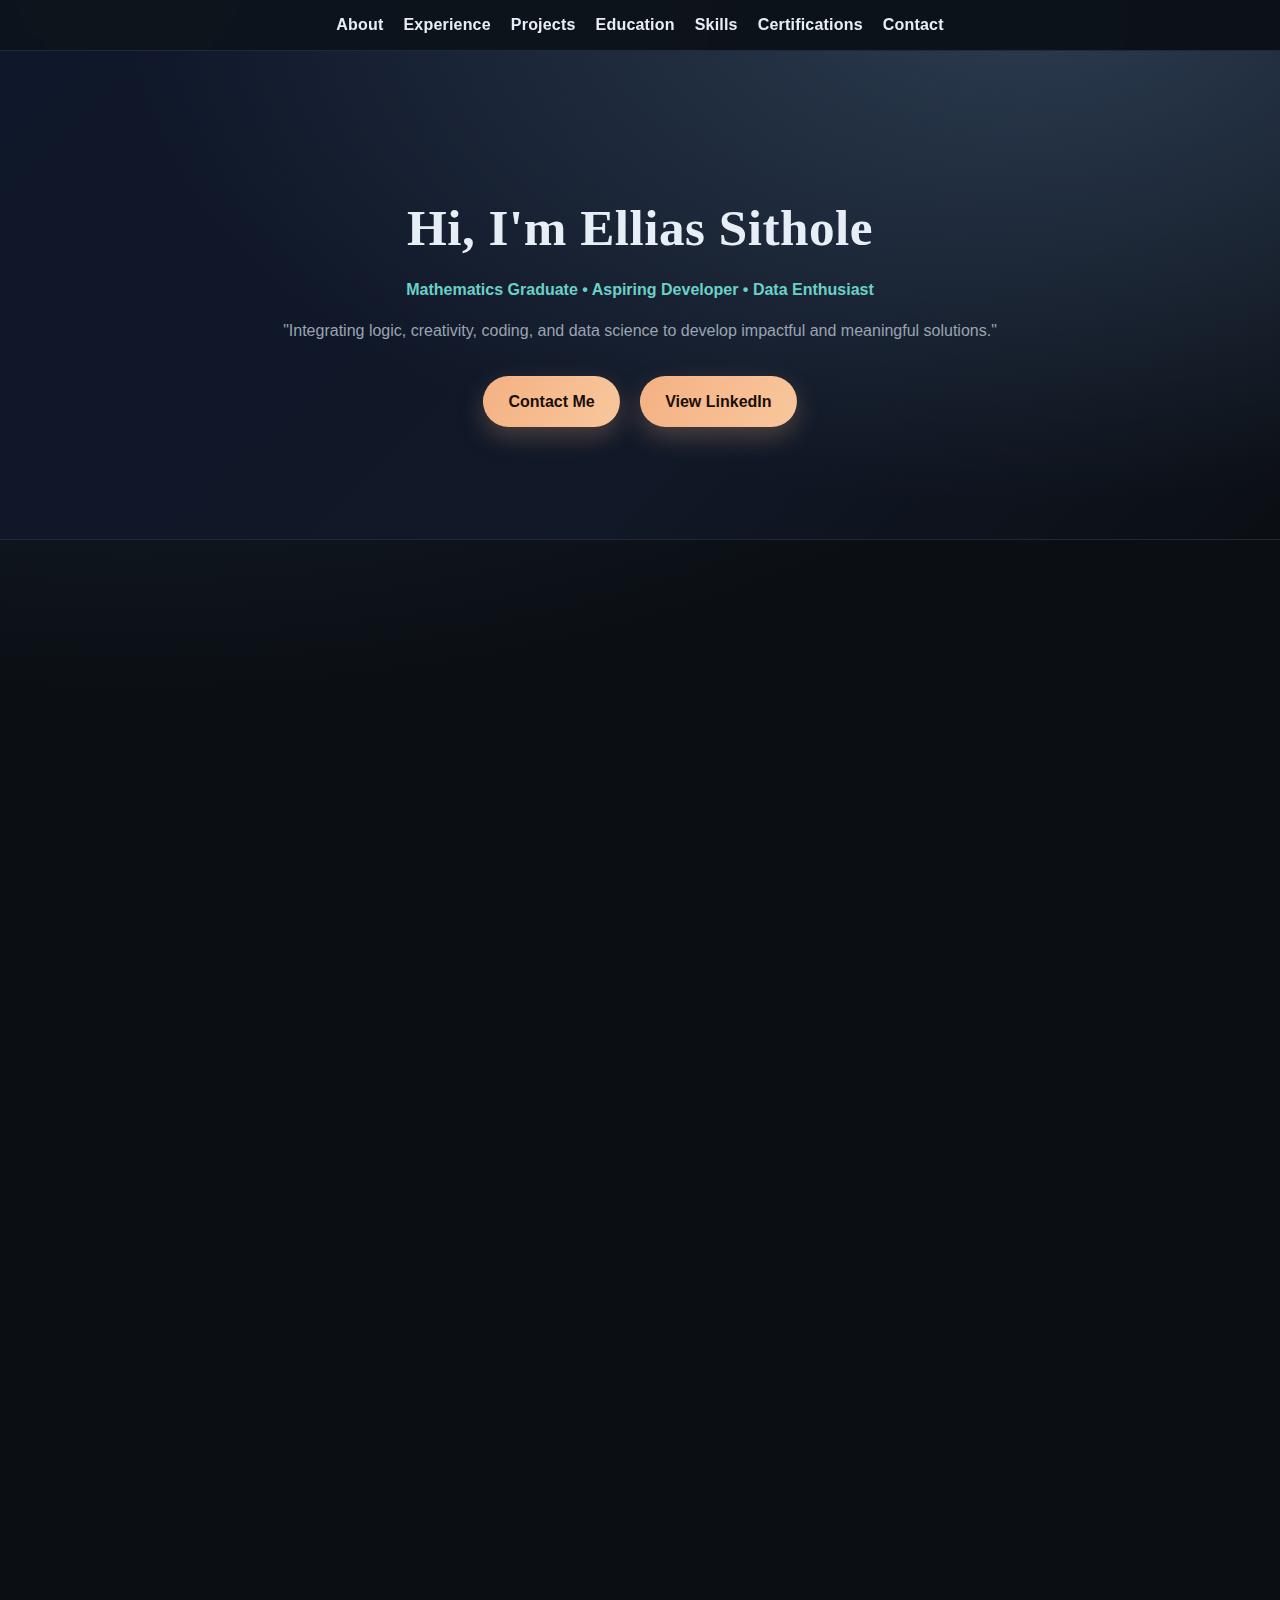
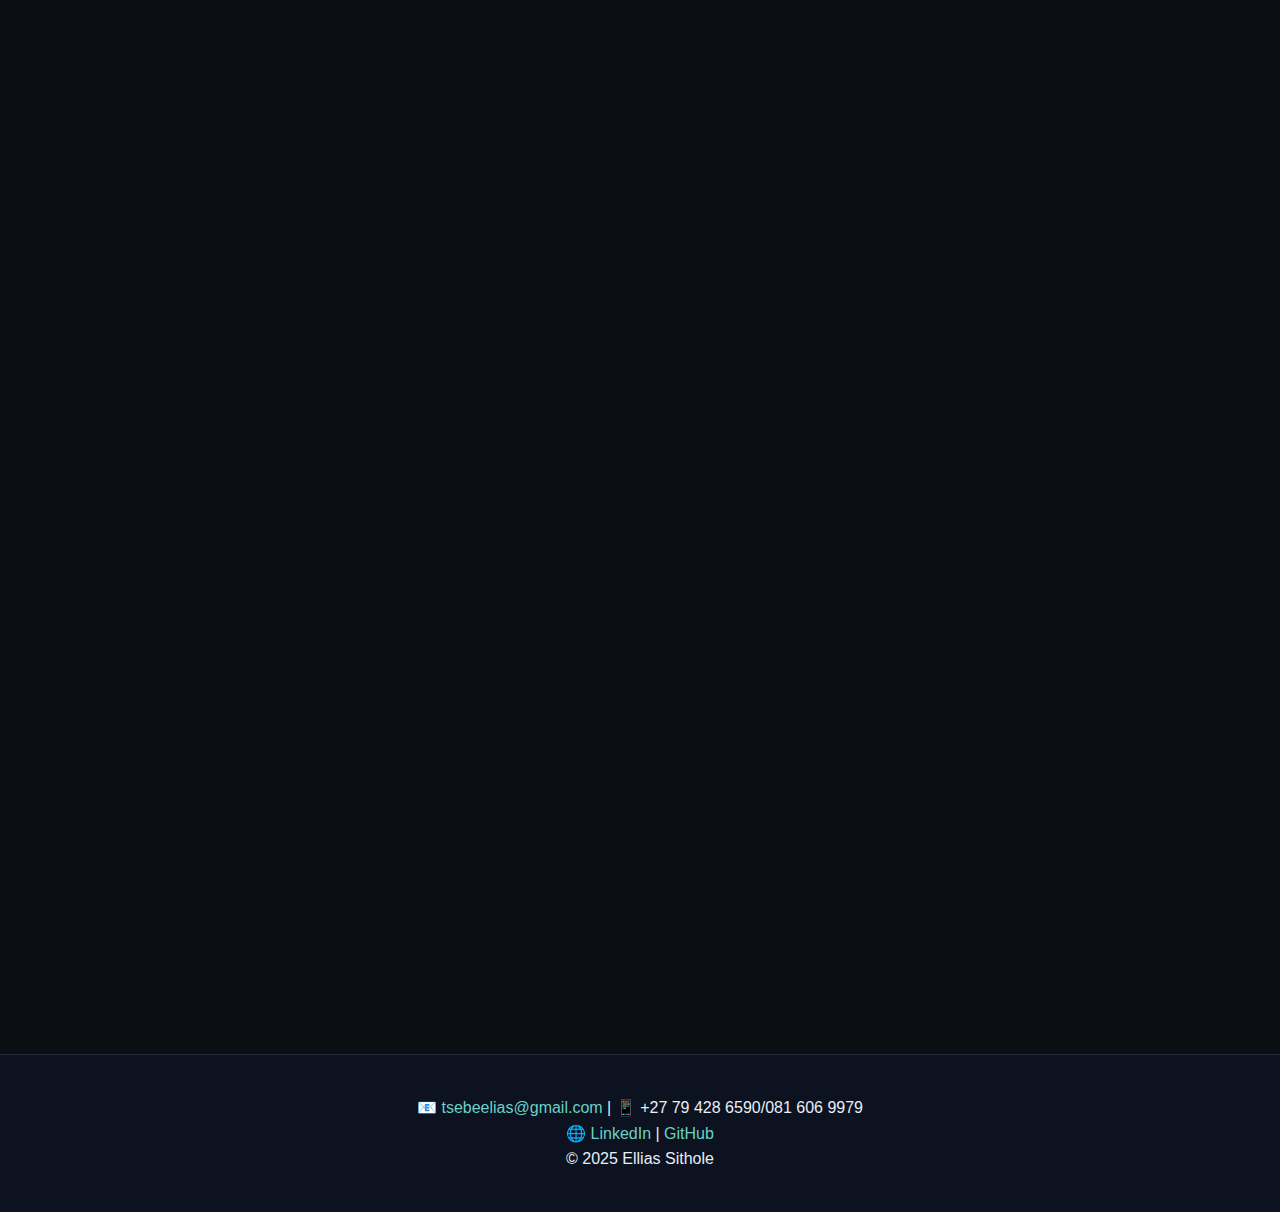
<file: index.html>
<!DOCTYPE html>
<html lang="en">
<head>
  <meta charset="UTF-8" />
  <meta name="viewport" content="width=device-width, initial-scale=1" />
  <title>Ellias Sithole | Portfolio</title>
  <link rel="stylesheet" href="style.css" />
  <link
    rel="stylesheet"
    href="https://cdnjs.cloudflare.com/ajax/libs/font-awesome/6.4.0/css/all.min.css"
  />
</head>
<body>

  <!-- Navigation Bar -->
  <nav class="navbar">
    <div class="container nav-container">
      <div class="menu-toggle" id="menu-toggle" aria-label="Toggle Menu" role="button" tabindex="0">
        <i class="fas fa-bars"></i>
      </div>
      <ul class="nav-links" id="nav-links">
        <li><a href="#about">About</a></li>
        <li><a href="#experience">Experience</a></li>
        <li><a href="#projects">Projects</a></li>
        <li><a href="#education">Education</a></li>
        <li><a href="#skills">Skills</a></li>
        <li><a href="#certifications">Certifications</a></li>
        <li><a href="#contact">Contact</a></li>
      </ul>
    </div>
  </nav>

<!-- Hero Section -->
<header class="hero">
  <div class="container">
    <h1>Hi, I'm Ellias Sithole</h1>
    <p class="subtitle">Mathematics Graduate • Aspiring Developer • Data Enthusiast</p>
    <p class="quote">"Integrating logic, creativity, coding, and data science to develop impactful and meaningful solutions."</p>
    <div class="buttons">
      <a href="mailto:tsebeelias@gmail.com" class="btn">Contact Me</a>
      <a href="https://linkedin.com/in/elias-elijah-sithole-4850b0139/" class="btn" target="_blank" rel="noopener noreferrer">View LinkedIn</a>
    </div>
  </div>
</header>

  <!-- About Section -->
  <section class="container" id="about">
    <h2><i class="fas fa-user-graduate"></i> About Me</h2>
    <p>
      I am a problem-solver by nature, with a strong background in mathematics and a growing career in software
      development and data science. I hold an MSc in Pure Mathematics from the University of the Witwatersrand
      and have gained industry experience through internships, professional roles at PepsiCo, and hands-on
      personal and collaborative projects. I am currently expanding my skills in Python programming and machine
      learning, focusing on real-world data analysis, predictive modeling, and automation. My goal is to merge
      mathematical thinking and technology to create impactful, data-driven solutions.
    </p>
  </section>

  <!-- Experience Section -->
  <section class="container" id="experience">
    <h2><i class="fas fa-briefcase"></i> Experience</h2>
    <div class="timeline-item">
      <h3>Intern Junior Developer – NVisionIT</h3>
      <span>Nov 2024 – Jan 2025</span>
      <p>Assisted in the development of commercial web applications by collaborating closely with development teams on a variety of projects. Applied user-centered interaction design principles to enhance usability and engagement while gaining hands-on experience with modern web frameworks and technologies. Contributed to writing, testing, and refining code to ensure robust and efficient application functionality.</p>
    </div>
    <div class="timeline-item">
      <h3>Network Transformation (Network Modeler) – PepsiCo</h3>
      <span>Jan 2023 – Dec 2023</span>
      <p>I collaborated closely with various functions to communicate data requirements essential for building network models, engaging regularly with Regional and Front Line Managers within the warehouse environment. I was responsible for tracking and collecting accurate data to ensure timely delivery of these models, rigorously validating input data for accuracy. Additionally, I worked with stakeholders to integrate appropriate assumptions, ensuring the models reflected practical and relevant business insights.</p>
    </div>
    <div class="timeline-item">
      <h3>Finance & Revenue Management Graduate – PepsiCo</h3>
      <span>Aug 2021 – Jan 2023</span>
      <p> Completed a comprehensive 2-month induction covering Research and Development, Supply Chain, Commercial Operations, and Finance. 
    Undertook a 3-month site placement at Simba’s snacks manufacturing facility in Isando, supporting operational efficiency and quality assurance. 
    Rotated through multiple Finance departments over 8 months, developing skills in financial analysis, budgeting, and reporting. 
    Led key projects including a Sustainability initiative for the West and Central Africa region and the creation of a Brand Ladder Pricing Index to optimize pricing strategies. 
    In the final phase, managed a specialized Net Revenue Management project.</p>
    </div>
  </section>

  <!-- Aim & Mission Section -->
  <section class="container aim-mission" id="aim-mission">
    <h2><i class="fas fa-bullseye"></i> Aim & Mission</h2>
    <p>
      My mission is to solve real-world problems using logic and creativity through technology. Working on projects has sharpened my ability to write clean, functional code and reinforced the importance of user-centered design and maintainability.
    </p>
    <p>
      Technologies like JavaScript, HTML, CSS, SQL, Git, and GitHub have taught me collaboration, problem-solving, and the value of lifelong learning. Each project I complete improves not only my technical skills but also my ability to think critically and deliver results.
    </p>
  </section>

  <!-- Projects Section -->
  <section class="container" id="projects">
    <h2><i class="fas fa-folder-open"></i> Projects</h2>
    <div class="project-grid">
      <div class="project-card">
        <h4>Weather App</h4>
        <p>This Weather App is a dynamic, JavaScript-powered project featured on my portfolio, built to display real-time weather information based on user input. By integrating with a public weather API, it fetches and presents current temperature, conditions, humidity, and wind speed in a clean, responsive interface.</p>
        <a href="https://github.com/BabaKaElijah/weather_app" target="_blank" rel="noopener noreferrer">View Project</a>
      </div>
      <div class="project-card">
        <h4>Power BI Sales Performance Dashboard</h4>
        <p>This project presents a comprehensive Power BI dashboard analyzing sales performance, customer satisfaction, and inventory distribution across various outlet and product dimensions. The goal is to uncover key insights and identify opportunities for optimization and strategic decision-making using dynamic visuals and KPIs.</p>
        <a href="https://github.com/BabaKaElijah/store_analysis_powerbi_dashboard" target="_blank" rel="noopener noreferrer">View Project</a>
      </div>
      <div class="project-card">
        <h4>Password Generator</h4>
        <p>This Random Password Generator App is a JavaScript-based project featured on my portfolio, designed to showcase my skills in creating secure and interactive web applications. The tool allows users to generate strong, customizable passwords by selecting criteria such as length, uppercase/lowercase letters, numbers, and special characters. It features real-time feedback, responsive design, and clean UI.</p>
        <a href="https://github.com/BabaKaElijah/random_password_generator_app" target="_blank" rel="noopener noreferrer">View Project</a>
      </div>
      <div class="project-card">
        <h4>Age Calculator</h4>
        <p>This JavaScript Age Calculator is a featured project on my portfolio website, showcasing my ability to build interactive, user-friendly web tools using core JavaScript. It allows users to input their date of birth and instantly see their exact age in years, months, and days through precise date calculations and responsive UI updates. </p>
        <a href="https://github.com/BabaKaElijah/age_calculator_app" target="_blank" rel="noopener noreferrer">View Project</a>
      </div>
      <div class="project-card">
        <h4>Motor Collisions Analysis</h4>
        <p>
This Motor Vehicle Collisions SQL Analysis project is a data-driven investigation featured on my portfolio, highlighting my ability to extract insights from large, real-world datasets using SQL. By exploring patterns in collision data—such as peak accident hours, contributing factors, borough-wise impact, and vehicle types involved—I applied advanced SQL concepts like CTEs, window functions, subqueries, and aggregate analysis.</p>
        <a href="https://github.com/BabaKaElijah/Motor_collisions_analysis_2025" target="_blank" rel="noopener noreferrer">View Project</a>
      </div>
      <div class="project-card">
        <h4>Retail Sales Analysis</h4>
        <p>This project showcases the use of SQL to analyze retail sales data for insights on customer behavior, product performance, and sales trends. It involves table creation, data cleaning, exploration, and answering real-world business questions using SQL.</p>
        <a href="https://github.com/BabaKaElijah/retail_sales_analysis_project" target="_blank" rel="noopener noreferrer">View Project</a>
      </div>
    </div>
    <div class="more-projects">
      <p>🔗 See more on <a href="https://github.com/BabaKaElijah?tab=repositories" target="_blank" rel="noopener noreferrer">GitHub</a>.</p>
    </div>
  </section>

  <!-- Education Section -->
<section class="container" id="education">
  <h2><i class="fas fa-book"></i> Education</h2>
  <p><strong>MSc in Pure Mathematics</strong>, University of the Witwatersrand (2020–2021)</p>
  <ul>
    <li>
      Dissertation: "A Derived Graph: Triangle Graph of a Graph" — 
      Download my Paper: <a href="assets/Msc Final Dissertataion E Sithole 1239279 (1).pdf" download>PDF</a>
    </li>
  </ul>
  <p><strong>BSc Hons in Pure Mathematics</strong>, University of the Witwatersrand (2019)</p>
  <ul>
    <li>Research Topic: Generating Functions in Number Theory</li>
  </ul>
  <p><strong>BSc in Computational & Applied Mathematics</strong>, University of the Witwatersrand (2015–2018)</p>
  <ul>
    <li>Majors: Pure Mathematics, Applied Mathematics, Physics, Chemistry</li>
  </ul>
</section>


  <!-- Skills Section -->
  <section class="container" id="skills">
    <h2><i class="fas fa-tools"></i> Skills</h2>
    <div class="skills-grid">
      <div class="skill-category">
        <h3>Languages</h3>
        <div class="skill-list">
          <span>JavaScript</span><span>SQL (T-SQL)</span><span>HTML</span><span>CSS</span><span>Python (beginner)</span><span>scikit-learn (introductory)</span>
        </div>
      </div>
      <div class="skill-category">
        <h3>Tools & Frameworks</h3>
        <div class="skill-list">
          <span>Power BI</span><span>Power Apps</span><span>SSMS</span><span>Git</span><span>GitHub</span><span>VS Code</span><span>Machine Learning</span><span>Model evaluation, classification & regression</span>
        </div>
      </div>
      <div class="skill-category">
        <h3>Other</h3>
        <div class="skill-list">
          <span>Microsoft Office</span><span>LaTeX</span><span>SpatialXL</span>
        </div>
      </div>
      <div class="skill-category">
        <h3>Soft Skills</h3>
        <div class="skill-list">
          <span>Data Analysis</span><span>Creativity & Innovation</span><span>Quantitative Research</span>
          <span>Adaptability</span><span>Customer Engagement</span><span>Problem Solving</span>
          <span>Collaboration</span><span>Work Ethic</span>
        </div>
      </div>
    </div>
  </section>

  <!-- Certifications Section -->
  <section class="container" id="certifications">
    <h2><i class="fas fa-certificate"></i> Certifications</h2>
    <ul class="cert-list">
      <li>Project Management Fundamentals – PMI (2021)</li>
      <li>Microsoft Certified: Power Platform Functional Consultant Associate (2024)</li>
      <li>Microsoft Certified: Power Platform Developer Associate (2024)</li>
      <li>Microsoft Certified: Dynamics 365 Sales Functional Consultant Associate (2024)</li>
    </ul>
  </section>

  <!-- Footer Section -->
  <footer id="contact">
    <p>📧 <a href="mailto:tsebeelias@gmail.com">tsebeelias@gmail.com</a> | 📱 +27 79 428 6590/081 606 9979</p>
    <p>🌐 <a href="https://linkedin.com/in/elias-elijah-sithole-4850b0139/" target="_blank" rel="noopener noreferrer">LinkedIn</a> | <a href="https://github.com/BabaKaElijah" target="_blank" rel="noopener noreferrer">GitHub</a></p>
    <p>&copy; 2025 Ellias Sithole</p>
  </footer>

  <!-- Mobile Menu Toggle Script -->
  <script>
    const toggleBtn = document.getElementById('menu-toggle');
    const navLinks = document.getElementById('nav-links');

    toggleBtn.addEventListener('click', () => {
      navLinks.classList.toggle('show');
    });
  </script>
</body>
</html>
</file>
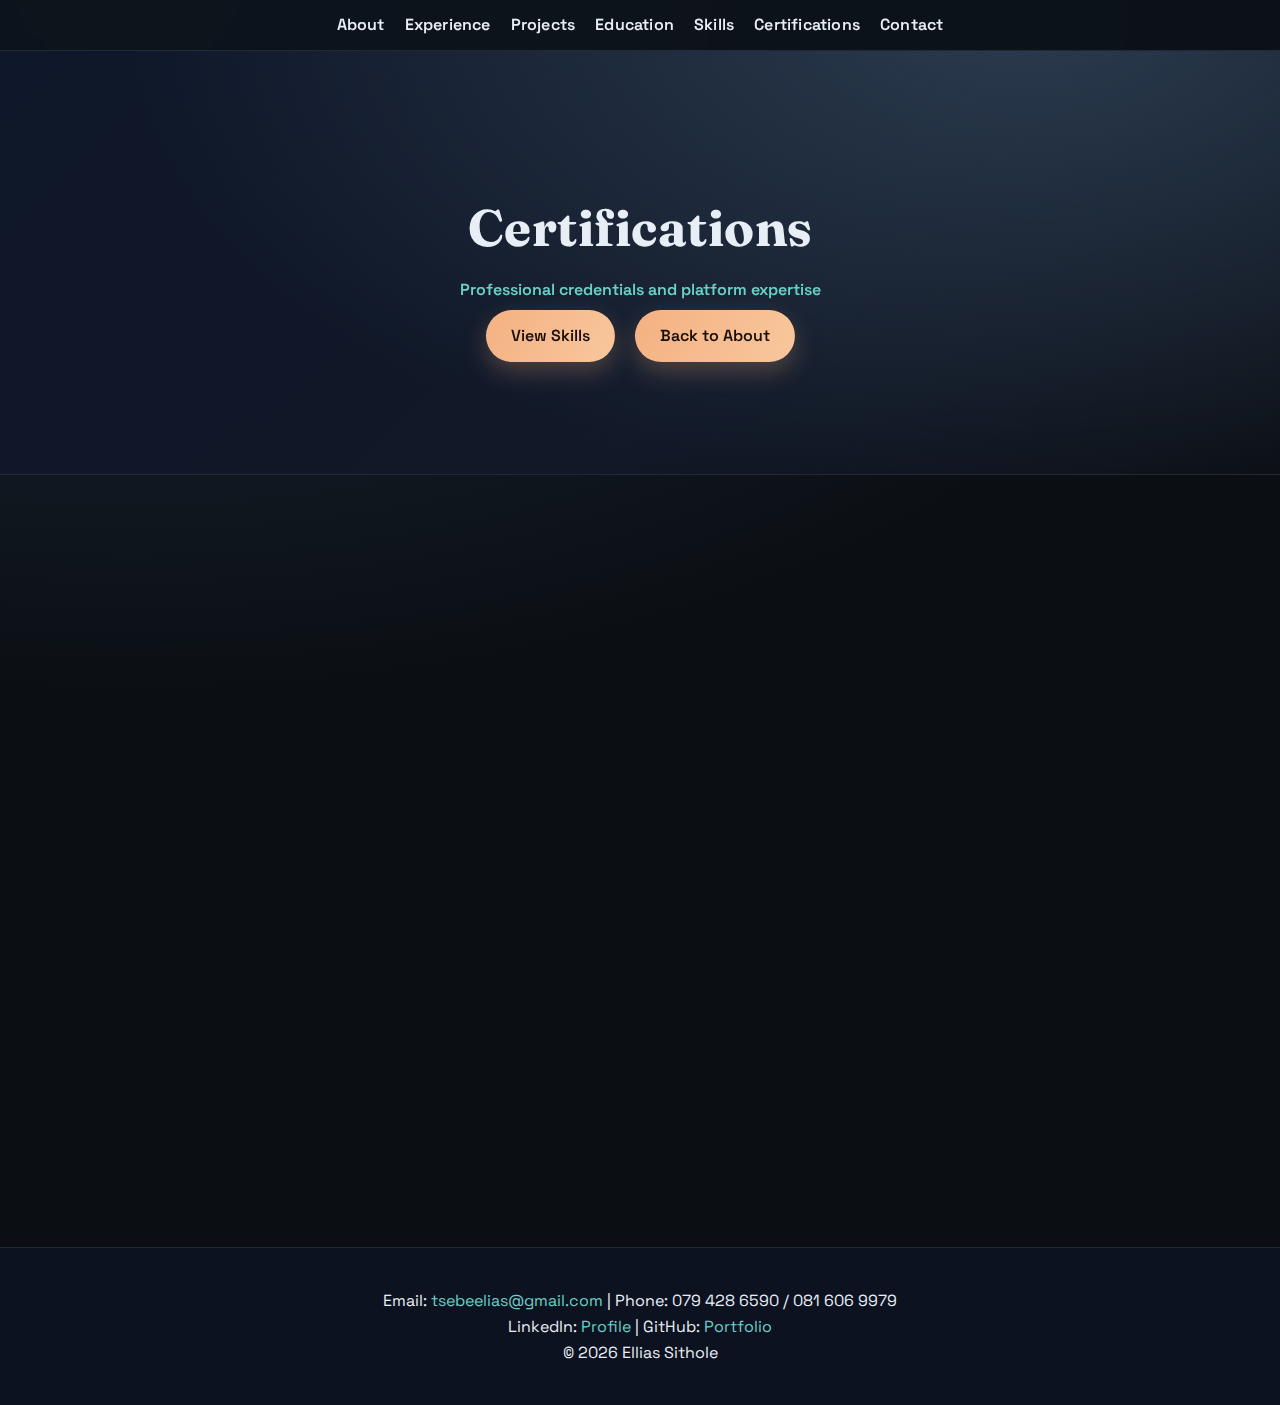
<file: certifications.html>
﻿<!DOCTYPE html>
<html lang="en">
<head>
  <meta charset="UTF-8" />
  <meta name="viewport" content="width=device-width, initial-scale=1" />
  <title>Ellias Sithole | Certifications</title>
  <link rel="stylesheet" href="style.css" />
  <link rel="stylesheet" href="animations.css" />
  <link
    rel="stylesheet"
    href="https://cdnjs.cloudflare.com/ajax/libs/font-awesome/6.4.0/css/all.min.css"
  />
  <link rel="preconnect" href="https://fonts.googleapis.com" />
  <link rel="preconnect" href="https://fonts.gstatic.com" crossorigin />
  <link
    href="https://fonts.googleapis.com/css2?family=Fraunces:wght@500;700&family=Space+Grotesk:wght@400;600&display=swap"
    rel="stylesheet"
  />
</head>
<body>
  <div class="ambient" aria-hidden="true">
    <span class="blob b1"></span>
    <span class="blob b2"></span>
    <span class="blob b3"></span>
    <span class="grid"></span>
  </div>

  <nav class="navbar">
    <div class="container nav-container">
      <div class="menu-toggle" id="menu-toggle" aria-label="Toggle Menu" role="button" tabindex="0">
        <i class="fas fa-bars"></i>
      </div>
      <ul class="nav-links" id="nav-links">
        <li><a href="index.html">About</a></li>
        <li><a href="experience.html">Experience</a></li>
        <li><a href="projects.html">Projects</a></li>
        <li><a href="education.html">Education</a></li>
        <li><a href="skills.html">Skills</a></li>
        <li><a href="certifications.html">Certifications</a></li>
        <li><a href="contact.html">Contact</a></li>
      </ul>
    </div>
  </nav>

  <header class="hero">
    <div class="container">
      <h1 class="hero-reveal-1">Certifications</h1>
      <p class="subtitle hero-reveal-2">Professional credentials and platform expertise</p>
      <div class="buttons hero-reveal-3">
        <a href="skills.html" class="btn">View Skills</a>
        <a href="index.html" class="btn">Back to About</a>
      </div>
    </div>
  </header>

  <section class="container" id="certifications">
    <h2 class="reveal"><i class="fas fa-certificate"></i> Credentials</h2>
    <ul class="cert-list" data-stagger-group="certifications">
      <li class="reveal-item card-reveal">Project Management Fundamentals &ndash; PMI (2021)</li>
      <li class="reveal-item card-reveal">Microsoft Certified: Power Platform Functional Consultant Associate (2024)</li>
      <li class="reveal-item card-reveal">Microsoft Certified: Power Platform Developer Associate (2024)</li>
      <li class="reveal-item card-reveal">Microsoft Certified: Dynamics 365 Sales Functional Consultant Associate (2024)</li>
    </ul>
  </section>

  <section class="container cta" id="cta" data-stagger-group="cta">
    <div class="cta-card reveal-item card-reveal">
      <div>
        <h2>Verified expertise</h2>
        <p>Certified across Microsoft Power Platform and project delivery.</p>
      </div>
    </div>
  </section>

  <footer>
    <p>Email: <a href="mailto:tsebeelias@gmail.com">tsebeelias@gmail.com</a> | Phone: 079 428 6590 / 081 606 9979</p>
    <p>LinkedIn: <a href="https://linkedin.com/in/elias-elijah-sithole-4850b0139/" target="_blank" rel="noopener noreferrer">Profile</a> | GitHub: <a href="https://github.com/BabaKaElijah" target="_blank" rel="noopener noreferrer">Portfolio</a></p>
    <p>&copy; 2026 Ellias Sithole</p>
  </footer>

  <script>
    const toggleBtn = document.getElementById('menu-toggle');
    const navLinks = document.getElementById('nav-links');

    toggleBtn.addEventListener('click', () => {
      navLinks.classList.toggle('show');
    });

  </script>
  <script src="animations.js"></script>
</body>
</html>
</file>
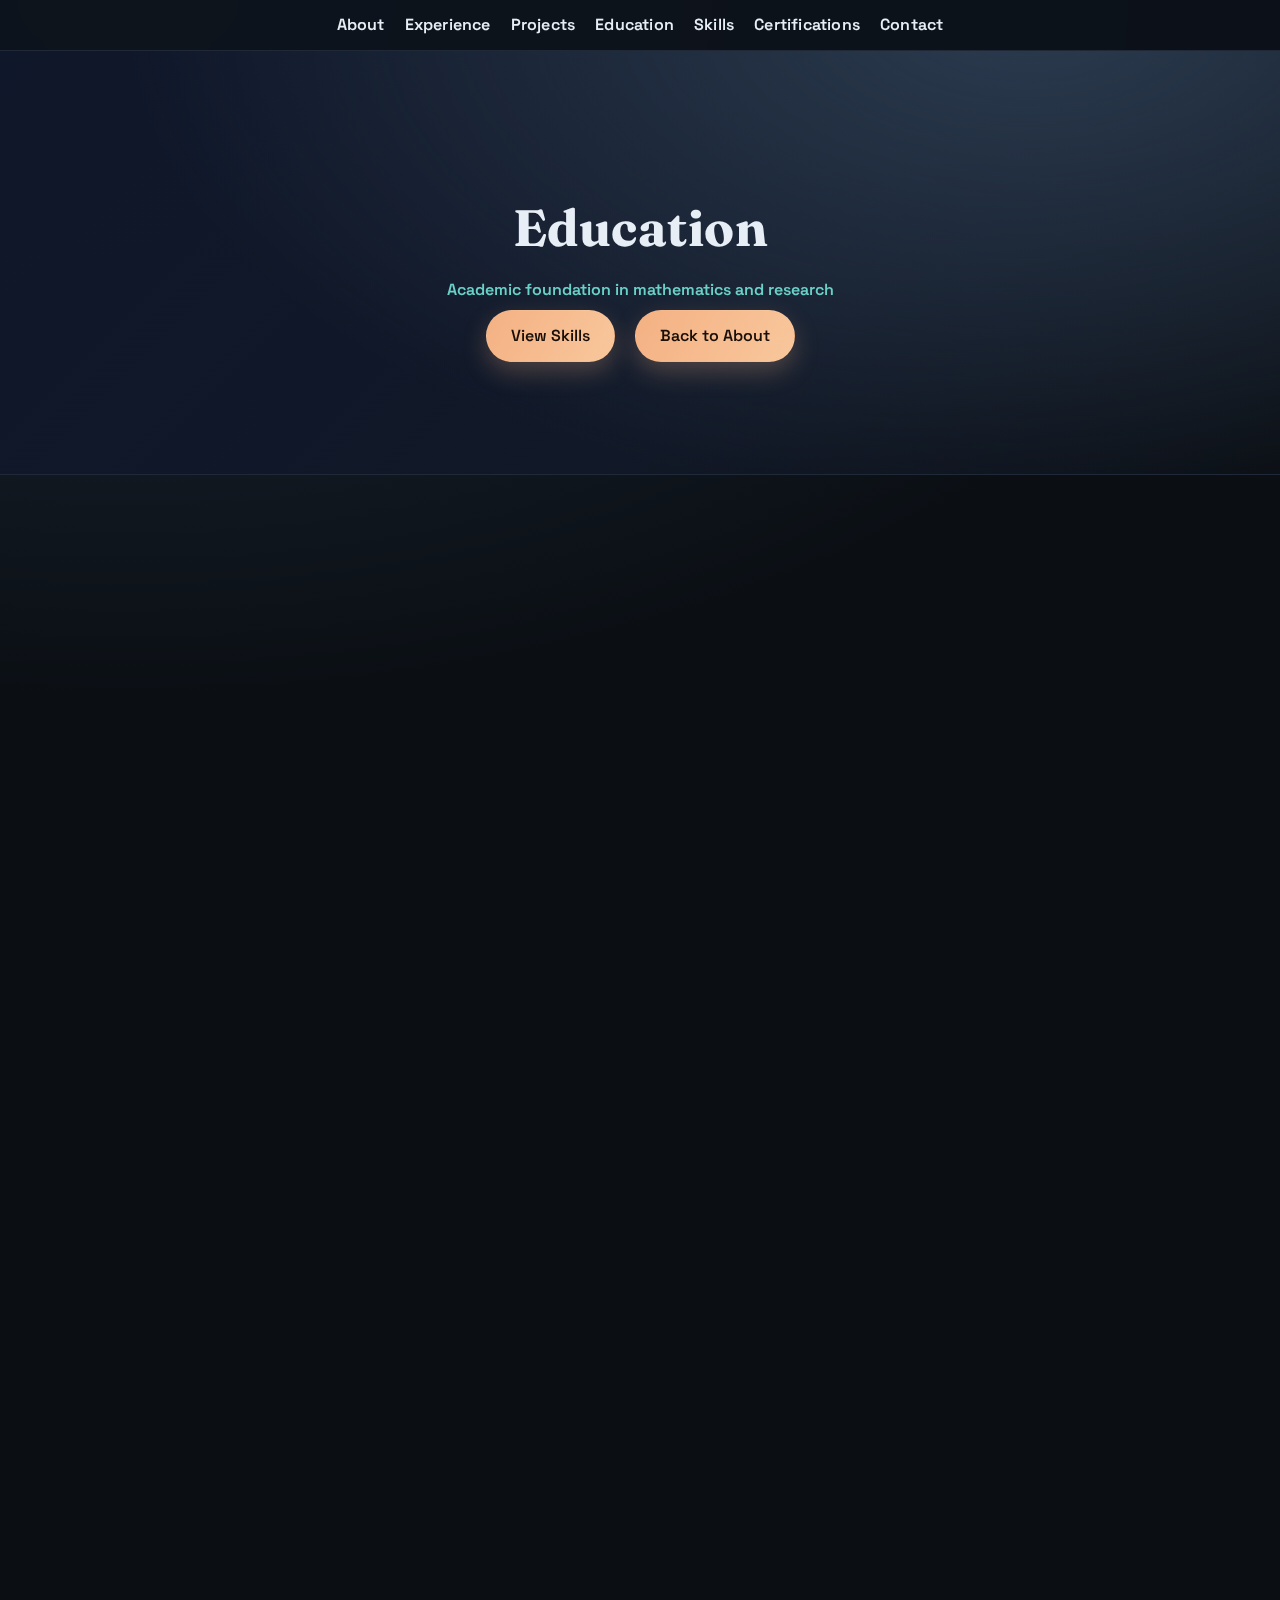
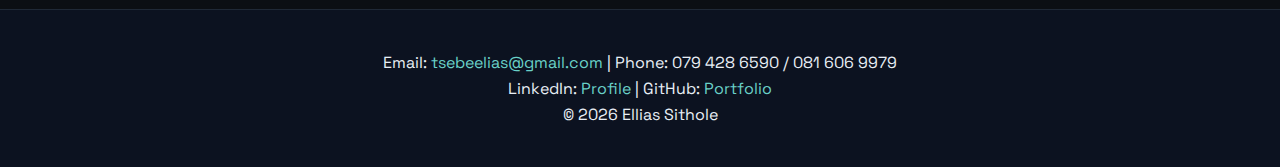
<file: education.html>
﻿<!DOCTYPE html>
<html lang="en">
<head>
  <meta charset="UTF-8" />
  <meta name="viewport" content="width=device-width, initial-scale=1" />
  <title>Ellias Sithole | Education</title>
  <link rel="stylesheet" href="style.css" />
  <link rel="stylesheet" href="animations.css" />
  <link
    rel="stylesheet"
    href="https://cdnjs.cloudflare.com/ajax/libs/font-awesome/6.4.0/css/all.min.css"
  />
  <link rel="preconnect" href="https://fonts.googleapis.com" />
  <link rel="preconnect" href="https://fonts.gstatic.com" crossorigin />
  <link
    href="https://fonts.googleapis.com/css2?family=Fraunces:wght@500;700&family=Space+Grotesk:wght@400;600&display=swap"
    rel="stylesheet"
  />
</head>
<body class="education-page">
  <div class="ambient" aria-hidden="true">
    <span class="blob b1"></span>
    <span class="blob b2"></span>
    <span class="blob b3"></span>
    <span class="grid"></span>
  </div>

  <nav class="navbar">
    <div class="container nav-container">
      <div class="menu-toggle" id="menu-toggle" aria-label="Toggle Menu" role="button" tabindex="0">
        <i class="fas fa-bars"></i>
      </div>
      <ul class="nav-links" id="nav-links">
        <li><a href="index.html">About</a></li>
        <li><a href="experience.html">Experience</a></li>
        <li><a href="projects.html">Projects</a></li>
        <li><a href="education.html">Education</a></li>
        <li><a href="skills.html">Skills</a></li>
        <li><a href="certifications.html">Certifications</a></li>
        <li><a href="contact.html">Contact</a></li>
      </ul>
    </div>
  </nav>

  <header class="hero">
    <div class="container">
      <h1 class="hero-reveal-1">Education</h1>
      <p class="subtitle hero-reveal-2">Academic foundation in mathematics and research</p>
      <div class="buttons hero-reveal-3">
        <a href="skills.html" class="btn">View Skills</a>
        <a href="index.html" class="btn">Back to About</a>
      </div>
    </div>
  </header>

  <section class="container" id="education">
    <div class="section-header">
      <h2 class="reveal"><i class="fas fa-book"></i> Academic Background</h2>
      <p class="section-intro reveal">An academic track centered on rigorous mathematics, research, and analytical thinking.</p>
    </div>

    <div class="edu-layout" data-stagger-group="education">
      <div class="edu-row reveal-item card-reveal">
        <article class="edu-node edu-masters">
          <div class="edu-dot"></div>
          <div class="edu-node-body">
            <p class="edu-level">Master's</p>
            <h3><i class="fa-solid fa-crown"></i> MSc in Pure Mathematics</h3>
            <p class="edu-meta">University of the Witwatersrand &bull; 2020-2021</p>
          </div>
        </article>
        <div class="edu-panels">
          <article class="edu-panel edu-panel-masters">
            <h4><i class="fa-solid fa-file-lines"></i> Dissertation</h4>
            <p>"A Derived Graph: Triangle Graph of a Graph"</p>
            <a class="edu-link" href="assets/Msc Final Dissertataion E Sithole 1239279 (1).pdf" download>Download PDF</a>
            <div class="edu-abstract">
              <h5>Abstract Summary</h5>
              <p>Introduces the triangle graph of a graph, builds the required graph-theory background, and establishes core properties with examples across graph classes. Concludes with results on vertex-joins and how triangle graphs behave under this operation.</p>
            </div>
          </article>
        </div>
      </div>

      <div class="edu-row reveal-item card-reveal">
        <article class="edu-node edu-honours">
          <div class="edu-dot"></div>
          <div class="edu-node-body">
            <p class="edu-level">Honours</p>
            <h3><i class="fa-solid fa-medal"></i> BSc Hons in Pure Mathematics</h3>
            <p class="edu-meta">University of the Witwatersrand &bull; 2019</p>
          </div>
        </article>
        <div class="edu-panels">
          <article class="edu-panel edu-panel-honours">
            <h4><i class="fa-solid fa-flask"></i> Honours Research Focus</h4>
            <p>Generating Functions in Number Theory</p>
          </article>
          <article class="edu-panel edu-panel-honours">
            <h4><i class="fa-solid fa-layer-group"></i> Honours Modules</h4>
            <div class="module-grid">
              <span>Algebra</span>
              <span>Combinatorics</span>
              <span>Complex Analysis</span>
              <span>Functional Analysis</span>
              <span>Number Theory</span>
              <span>Measure Theory</span>
              <span>Research Project: Mathematics</span>
              <span>Topology</span>
            </div>
          </article>
        </div>
      </div>

      <div class="edu-row reveal-item card-reveal">
        <article class="edu-node edu-undergrad">
          <div class="edu-dot"></div>
          <div class="edu-node-body">
            <p class="edu-level">Undergrad</p>
            <h3><i class="fa-solid fa-graduation-cap"></i> BSc in Computational &amp; Applied Mathematics</h3>
            <p class="edu-meta">University of the Witwatersrand &bull; 2015-2018</p>
          </div>
        </article>
        <div class="edu-panels">
          <article class="edu-panel edu-panel-undergrad">
            <h4><i class="fa-solid fa-compass"></i> Undergraduate Majors</h4>
            <p>Pure Mathematics, Applied Mathematics, Physics, Chemistry</p>
          </article>
          <article class="edu-panel edu-panel-undergrad">
            <h4><i class="fa-solid fa-list-check"></i> Final-Year Undergraduate Modules</h4>
            <div class="module-grid">
              <span>Computational and Applied Mathematics</span>
              <span>Number Theory</span>
              <span>Leontief Systems</span>
              <span>Group Theory</span>
              <span>Real Analysis</span>
              <span>Coding and Cryptography</span>
              <span>Complex Analysis</span>
            </div>
          </article>
        </div>
      </div>
    </div>
  </section>

  <section class="container cta" id="cta" data-stagger-group="cta">
    <div class="cta-card reveal-item card-reveal">
      <div>
        <h2>Want the full paper?</h2>
        <p>My MSc dissertation is available for download above.</p>
      </div>
    </div>
  </section>

  <footer>
    <p>Email: <a href="mailto:tsebeelias@gmail.com">tsebeelias@gmail.com</a> | Phone: 079 428 6590 / 081 606 9979</p>
    <p>LinkedIn: <a href="https://linkedin.com/in/elias-elijah-sithole-4850b0139/" target="_blank" rel="noopener noreferrer">Profile</a> | GitHub: <a href="https://github.com/BabaKaElijah" target="_blank" rel="noopener noreferrer">Portfolio</a></p>
    <p>&copy; 2026 Ellias Sithole</p>
  </footer>

  <script>
    const toggleBtn = document.getElementById('menu-toggle');
    const navLinks = document.getElementById('nav-links');

    toggleBtn.addEventListener('click', () => {
      navLinks.classList.toggle('show');
    });

  </script>
  <script src="animations.js"></script>
</body>
</html>
</file>
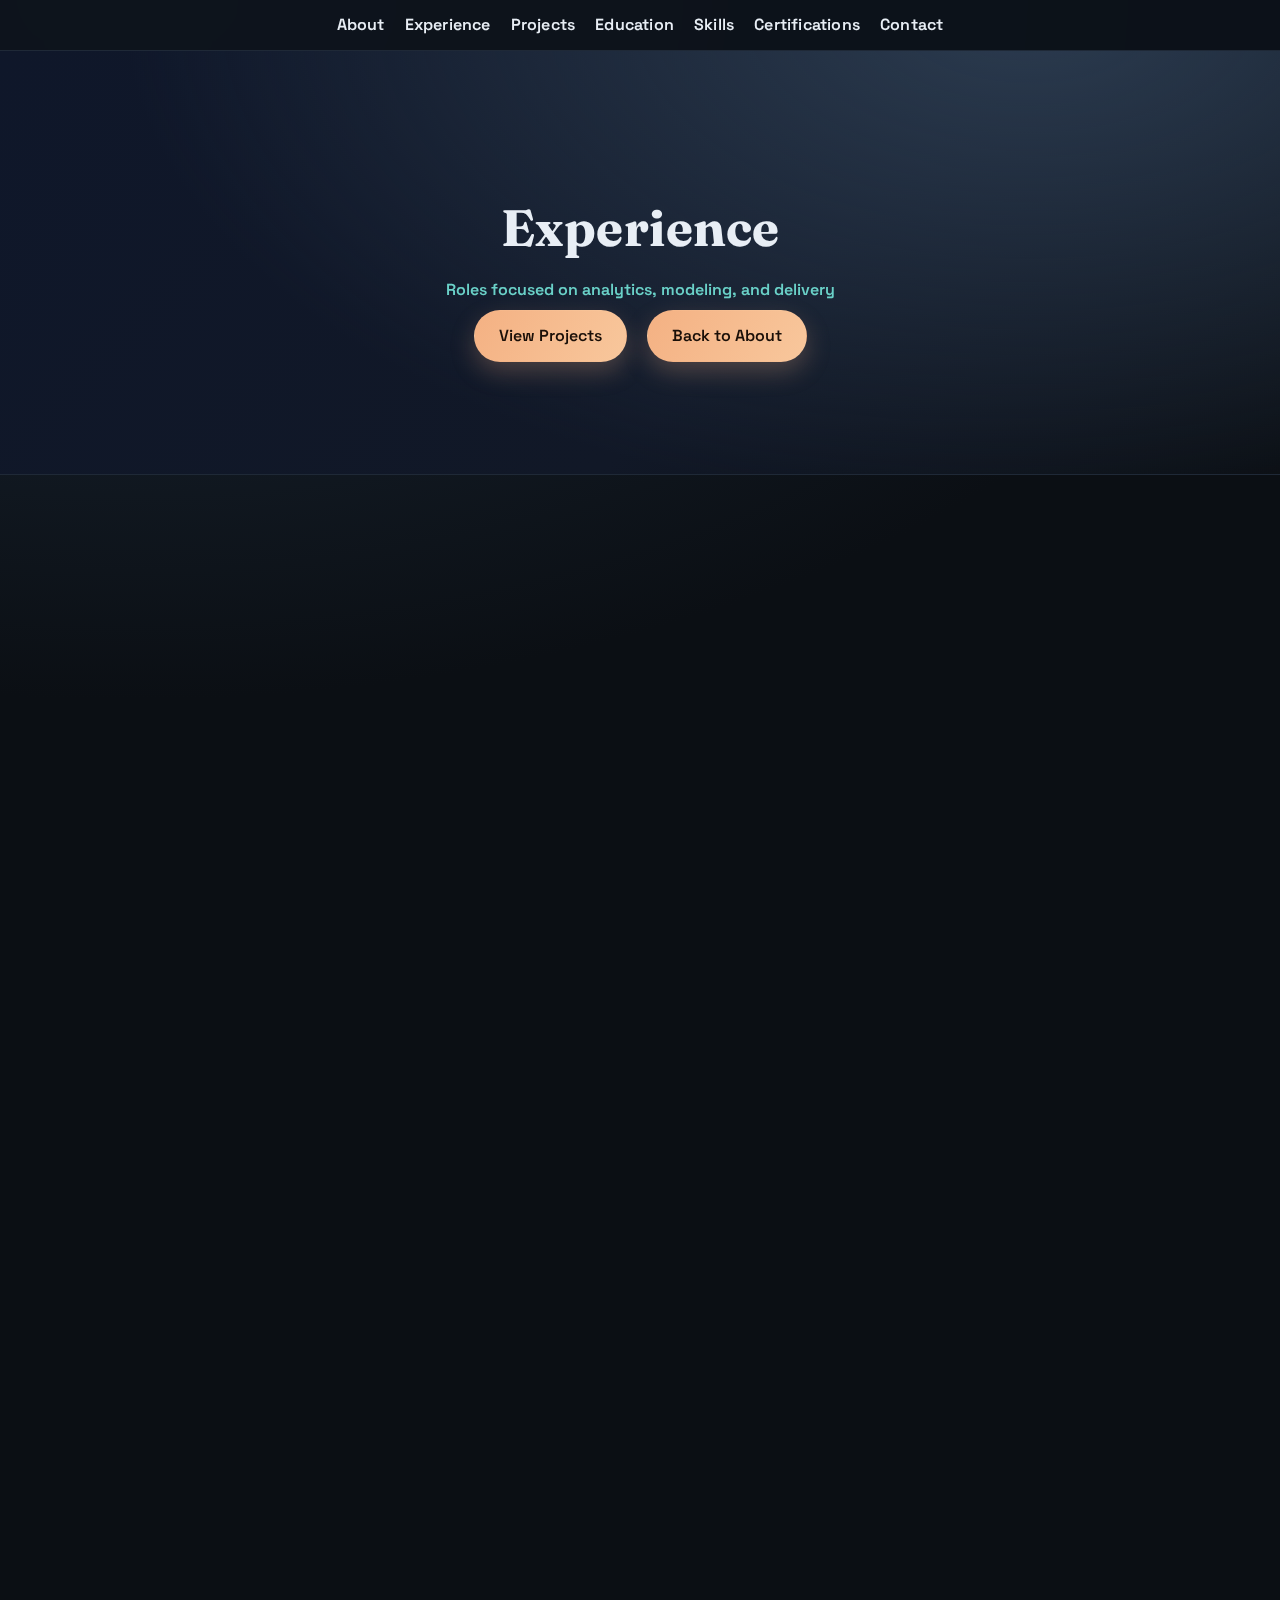
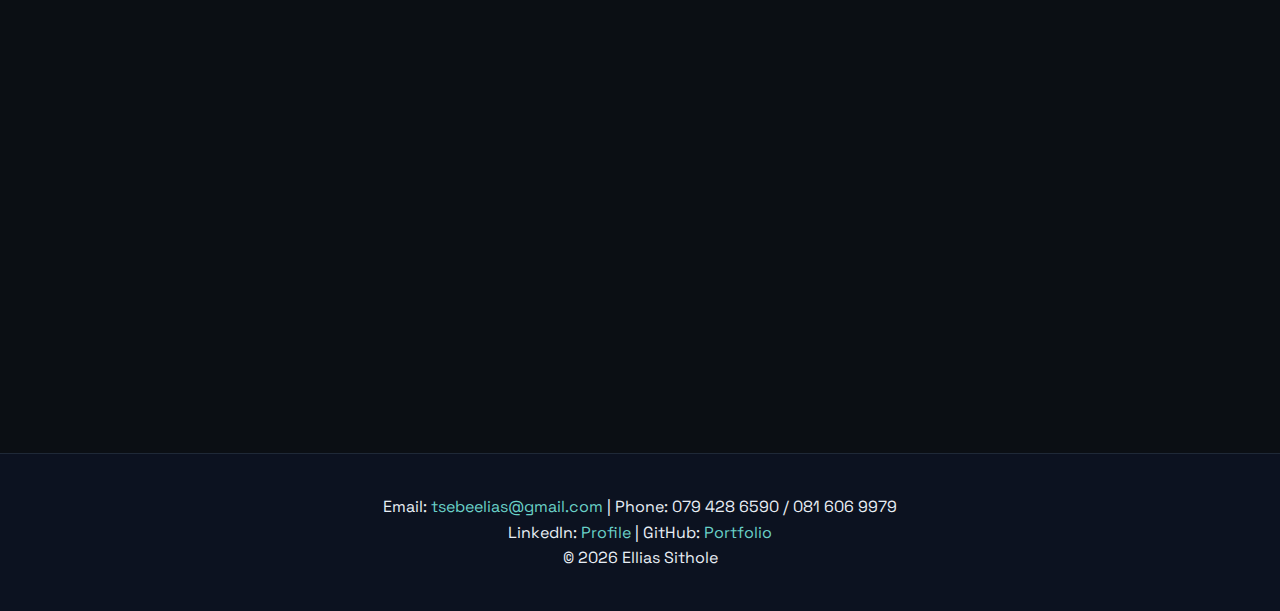
<file: experience.html>
﻿<!DOCTYPE html>
<html lang="en">
<head>
  <meta charset="UTF-8" />
  <meta name="viewport" content="width=device-width, initial-scale=1" />
  <title>Ellias Sithole | Experience</title>
  <link rel="stylesheet" href="style.css" />
  <link rel="stylesheet" href="animations.css" />
  <link
    rel="stylesheet"
    href="https://cdnjs.cloudflare.com/ajax/libs/font-awesome/6.4.0/css/all.min.css"
  />
  <link rel="preconnect" href="https://fonts.googleapis.com" />
  <link rel="preconnect" href="https://fonts.gstatic.com" crossorigin />
  <link
    href="https://fonts.googleapis.com/css2?family=Fraunces:wght@500;700&family=Space+Grotesk:wght@400;600&display=swap"
    rel="stylesheet"
  />
</head>
<body>
  <div class="ambient" aria-hidden="true">
    <span class="blob b1"></span>
    <span class="blob b2"></span>
    <span class="blob b3"></span>
    <span class="grid"></span>
  </div>

  <nav class="navbar">
    <div class="container nav-container">
      <div class="menu-toggle" id="menu-toggle" aria-label="Toggle Menu" role="button" tabindex="0">
        <i class="fas fa-bars"></i>
      </div>
      <ul class="nav-links" id="nav-links">
        <li><a href="index.html">About</a></li>
        <li><a href="experience.html">Experience</a></li>
        <li><a href="projects.html">Projects</a></li>
        <li><a href="education.html">Education</a></li>
        <li><a href="skills.html">Skills</a></li>
        <li><a href="certifications.html">Certifications</a></li>
        <li><a href="contact.html">Contact</a></li>
      </ul>
    </div>
  </nav>

  <header class="hero">
    <div class="container">
      <h1 class="hero-reveal-1">Experience</h1>
      <p class="subtitle hero-reveal-2">Roles focused on analytics, modeling, and delivery</p>
      <div class="buttons hero-reveal-3">
        <a href="projects.html" class="btn">View Projects</a>
        <a href="index.html" class="btn">Back to About</a>
      </div>
    </div>
  </header>

  <section class="container" id="experience">
    <div class="section-header">
      <h2 class="reveal"><i class="fas fa-briefcase"></i> Career Highlights</h2>
      <p class="section-intro reveal">Focused on analytics delivery, data quality, and practical tooling across business teams.</p>
    </div>
    <div class="experience-grid" data-stagger-group="experience">
      <article class="exp-card exp-utilities reveal-item card-reveal">
        <div class="exp-left">
          <div class="exp-badge"><i class="fa-solid fa-bolt"></i></div>
          <div class="exp-company">
            <h3>MMR JV Pathfinders</h3>
            <span>Meter Reader Analyst</span>
          </div>
          <div class="exp-meta">
            <span>Aug 2025 - Present</span>
            <span>Vanderbijlpark</span>
          </div>
          <div class="exp-focus">
            <span>Anomaly detection</span>
            <span>Reporting</span>
            <span>Data quality</span>
          </div>
        </div>
        <div class="exp-right">
          <p>Analyze electricity consumption data to detect anomalies, leaks, and irregular patterns while improving data accuracy through validation and reconciliation.</p>
          <div class="exp-highlights">
            <p>Build and maintain SQL + Excel workflows for quality checks and exceptions.</p>
            <p>Design Power BI dashboards for management reporting and trend analysis.</p>
            <p>Standardize data capture templates to reduce reporting friction.</p>
          </div>
        <div class="exp-tags">
          <span><i class="fa-solid fa-database"></i> SQL</span>
          <span><i class="fa-solid fa-file-excel"></i> Excel</span>
          <span><i class="fa-solid fa-chart-column"></i> Power BI</span>
          <span><i class="fa-solid fa-shield-halved"></i> Data Quality</span>
        </div>
        </div>
      </article>

      <article class="exp-card exp-dev reveal-item card-reveal">
        <div class="exp-left">
          <div class="exp-badge"><i class="fa-solid fa-code"></i></div>
          <div class="exp-company">
            <h3>NVisionIT</h3>
            <span>Intern Junior Developer</span>
          </div>
          <div class="exp-meta">
            <span>Nov 2024 - Jan 2025</span>
            <span>Hybrid</span>
          </div>
          <div class="exp-focus">
            <span>API integration</span>
            <span>UI fixes</span>
            <span>Agile delivery</span>
          </div>
        </div>
        <div class="exp-right">
          <p>Contributed to commercial web applications, collaborating in an agile environment to deliver user-focused features.</p>
          <div class="exp-highlights">
            <p>Worked with structured inputs and APIs to integrate business logic.</p>
            <p>Participated in code reviews and tracked tasks via GitHub and Jira.</p>
            <p>Delivered UI adjustments and bug fixes under sprint timelines.</p>
          </div>
          <div class="exp-tags">
            <span><i class="fa-brands fa-js"></i> JavaScript</span>
            <span><i class="fa-brands fa-html5"></i> HTML/CSS</span>
            <span><i class="fa-solid fa-plug"></i> APIs</span>
            <span><i class="fa-brands fa-github"></i> GitHub</span>
          </div>
        </div>
      </article>

      <article class="exp-card exp-network reveal-item card-reveal">
        <div class="exp-left">
          <div class="exp-badge"><i class="fa-solid fa-route"></i></div>
          <div class="exp-company">
            <h3>PepsiCo</h3>
            <span>Network Modeler</span>
          </div>
          <div class="exp-meta">
            <span>Jan 2023 - Dec 2023</span>
            <span>Isando, Kempton Park</span>
          </div>
          <div class="exp-focus">
            <span>Network modeling</span>
            <span>Validation</span>
            <span>Reporting</span>
          </div>
        </div>
        <div class="exp-right">
          <p>Built and validated network models to support operational planning and decision readiness.</p>
          <div class="exp-highlights">
            <p>Created model inputs from operational datasets using SQL.</p>
            <p>Partnered with cross-functional teams to validate assumptions.</p>
            <p>Delivered Power BI views to explain model outputs.</p>
          </div>
        <div class="exp-tags">
          <span><i class="fa-solid fa-database"></i> SQL</span>
          <span><i class="fa-solid fa-chart-column"></i> Power BI</span>
          <span><i class="fa-solid fa-diagram-project"></i> Modeling</span>
          <span><i class="fa-solid fa-gear"></i> Operations</span>
        </div>
        </div>
      </article>

      <article class="exp-card exp-finance reveal-item card-reveal">
        <div class="exp-left">
          <div class="exp-badge"><i class="fa-solid fa-coins"></i></div>
          <div class="exp-company">
            <h3>PepsiCo</h3>
            <span>Finance & Revenue Graduate</span>
          </div>
          <div class="exp-meta">
            <span>Aug 2021 - Jan 2023</span>
            <span>Johannesburg, Rosebank</span>
          </div>
          <div class="exp-focus">
            <span>Pricing index</span>
            <span>ESG support</span>
            <span>Stakeholders</span>
          </div>
        </div>
        <div class="exp-right">
          <p>Rotational program across R&amp;D, Supply Chain, Commercial, and Finance with a focus on analytics and pricing support.</p>
          <div class="exp-highlights">
            <p>Built a Brand Ladder Pricing Index for commercial decision support.</p>
            <p>Supported sustainability initiatives and ESG reporting inputs.</p>
            <p>Prepared insights for stakeholder reviews across functions.</p>
          </div>
        <div class="exp-tags">
          <span><i class="fa-solid fa-tags"></i> Pricing</span>
          <span><i class="fa-solid fa-coins"></i> Finance</span>
          <span><i class="fa-solid fa-chart-line"></i> Analytics</span>
          <span><i class="fa-solid fa-people-group"></i> Stakeholders</span>
        </div>
        </div>
      </article>
    </div>
  </section>

  <section class="container cta" id="cta" data-stagger-group="cta">
    <div class="cta-card reveal-item card-reveal">
      <div>
        <h2>Open to new roles</h2>
        <p>I'm ready to contribute to data, analytics, and ML engineering teams.</p>
      </div>
    </div>
  </section>

  <footer>
    <p>Email: <a href="mailto:tsebeelias@gmail.com">tsebeelias@gmail.com</a> | Phone: 079 428 6590 / 081 606 9979</p>
    <p>LinkedIn: <a href="https://linkedin.com/in/elias-elijah-sithole-4850b0139/" target="_blank" rel="noopener noreferrer">Profile</a> | GitHub: <a href="https://github.com/BabaKaElijah" target="_blank" rel="noopener noreferrer">Portfolio</a></p>
    <p>&copy; 2026 Ellias Sithole</p>
  </footer>

  <script>
    const toggleBtn = document.getElementById('menu-toggle');
    const navLinks = document.getElementById('nav-links');

    toggleBtn.addEventListener('click', () => {
      navLinks.classList.toggle('show');
    });
  </script>
  <script src="animations.js"></script>
</body>
</html>
</file>
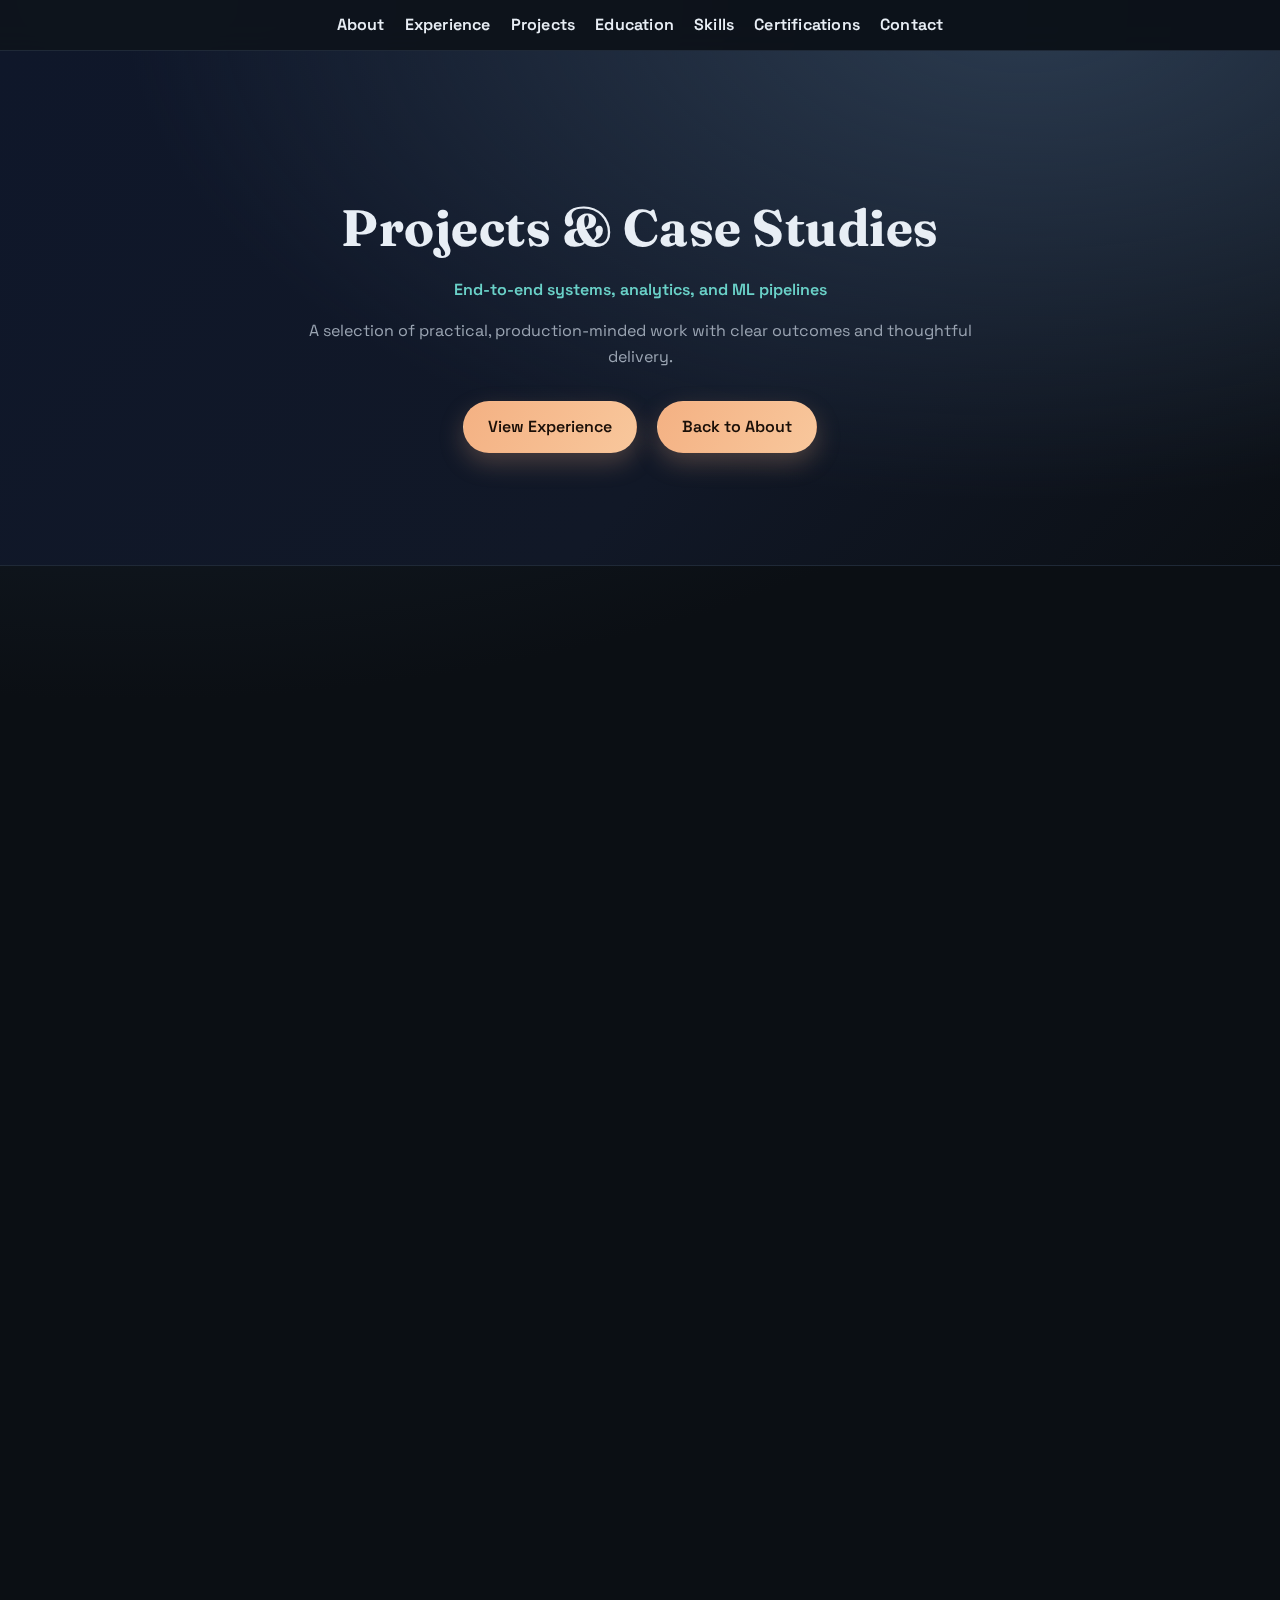
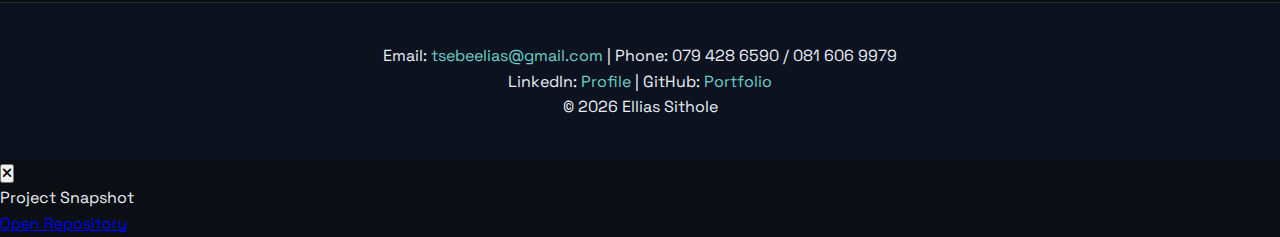
<file: projects.html>
﻿<!DOCTYPE html>
<html lang="en">
<head>
  <meta charset="UTF-8" />
  <meta name="viewport" content="width=device-width, initial-scale=1" />
  <title>Ellias Sithole | Projects</title>
  <link rel="stylesheet" href="style.css" />
  <link rel="stylesheet" href="animations.css" />
  <link
    rel="stylesheet"
    href="https://cdnjs.cloudflare.com/ajax/libs/font-awesome/6.4.0/css/all.min.css"
  />
  <link rel="preconnect" href="https://fonts.googleapis.com" />
  <link rel="preconnect" href="https://fonts.gstatic.com" crossorigin />
  <link
    href="https://fonts.googleapis.com/css2?family=Fraunces:wght@500;700&family=Space+Grotesk:wght@400;600&display=swap"
    rel="stylesheet"
  />
</head>
<body class="projects-page">
  <div class="ambient" aria-hidden="true">
    <span class="blob b1"></span>
    <span class="blob b2"></span>
    <span class="blob b3"></span>
    <span class="grid"></span>
  </div>

  <nav class="navbar">
    <div class="container nav-container">
      <div class="menu-toggle" id="menu-toggle" aria-label="Toggle Menu" role="button" tabindex="0">
        <i class="fas fa-bars"></i>
      </div>
      <ul class="nav-links" id="nav-links">
        <li><a href="index.html">About</a></li>
        <li><a href="experience.html">Experience</a></li>
        <li><a href="projects.html">Projects</a></li>
        <li><a href="education.html">Education</a></li>
        <li><a href="skills.html">Skills</a></li>
        <li><a href="certifications.html">Certifications</a></li>
        <li><a href="contact.html">Contact</a></li>
      </ul>
    </div>
  </nav>

  <header class="hero project-hero">
    <div class="container">
      <h1 class="hero-reveal-1">Projects & Case Studies</h1>
      <p class="subtitle hero-reveal-2">End-to-end systems, analytics, and ML pipelines</p>
      <p class="quote hero-reveal-2">A selection of practical, production-minded work with clear outcomes and thoughtful delivery.</p>
      <div class="buttons hero-reveal-3">
        <a href="experience.html" class="btn">View Experience</a>
        <a href="index.html" class="btn">Back to About</a>
      </div>
    </div>
  </header>

  <section class="container highlights" data-stagger-group="highlights">
    <div class="highlight-card reveal-item card-reveal">
      <div class="highlight-icon"><i class="fa-solid fa-layer-group"></i></div>
      <div>
        <h3>End-to-End Delivery</h3>
        <p>From data ingestion to deployment, with clear documentation and handoff.</p>
      </div>
    </div>
    <div class="highlight-card reveal-item card-reveal">
      <div class="highlight-icon"><i class="fa-solid fa-diagram-project"></i></div>
      <div>
        <h3>Business-First Modeling</h3>
        <p>Practical models aligned to real operational decisions and constraints.</p>
      </div>
    </div>
    <div class="highlight-card reveal-item card-reveal">
      <div class="highlight-icon"><i class="fa-solid fa-shield-halved"></i></div>
      <div>
        <h3>Quality & Explainability</h3>
        <p>Transparent outputs, evaluation reports, and stakeholder-friendly artifacts.</p>
      </div>
    </div>
  </section>

  <section class="container" id="case-studies">
    <div class="section-header">
      <h2 class="reveal"><i class="fas fa-flask"></i> Impact Case Studies</h2>
      <p class="section-intro reveal">Two deep dives showcasing problem framing, pipeline design, and delivery-ready outputs.</p>
    </div>

    <div class="case-editorial" data-stagger-group="case-studies">
      <article class="editorial-case reveal-item card-reveal">
        <div class="editorial-main">
          <p class="editorial-kicker">Forecasting</p>
          <h3>Inventory Demand Forecasting</h3>
          <p class="editorial-summary">Retail demand forecasting to improve replenishment accuracy and planning speed.</p>
          <div class="editorial-body">
            <div>
              <h4>Problem</h4>
              <p>Daily demand forecasts by store and SKU to reduce stockouts and overstock.</p>
            </div>
            <div>
              <h4>Approach</h4>
              <p>Time-series pipeline with calendar, promotions, and weather features. MLflow tracking and model selection on rolling validation.</p>
            </div>
            <div>
              <h4>Delivery</h4>
              <p>FastAPI endpoints with a Streamlit UI, plus evaluation reports by region and category.</p>
            </div>
          </div>
          <div class="case-tags">
            <span>Python</span><span>pandas</span><span>scikit-learn</span><span>FastAPI</span><span>Streamlit</span><span>MLflow</span>
          </div>
        </div>
        <aside class="editorial-aside">
          <div class="aside-panel">
            <div class="aside-title">Project Facts</div>
            <div class="facts-grid">
              <div>
                <span>Focus</span>
                <strong>Demand</strong>
              </div>
              <div>
                <span>Output</span>
                <strong>API + UI</strong>
              </div>
              <div>
                <span>Tracking</span>
                <strong>MLflow</strong>
              </div>
              <div>
                <span>Artifacts</span>
                <strong>Reports</strong>
              </div>
            </div>
          </div>
          <div class="aside-visual">
            <div class="visual-kicker">Delivery Snapshot</div>
            <div class="ring-row">
              <div class="ring ring-teal">
                <span>Data</span>
              </div>
              <div class="ring ring-amber">
                <span>Model</span>
              </div>
              <div class="ring ring-violet">
                <span>Deploy</span>
              </div>
            </div>
            <div class="stack-bars">
              <span></span><span></span><span></span><span></span>
            </div>
            <div class="chip-row">
              <span>Automation</span>
              <span>Monitoring</span>
              <span>Docs</span>
            </div>
          </div>
        </aside>
      </article>

      <article class="editorial-case reveal-item card-reveal">
        <div class="editorial-main">
          <p class="editorial-kicker">Risk Scoring</p>
          <h3>Loan Default Prediction</h3>
          <p class="editorial-summary">Risk scoring pipeline to support consistent underwriting decisions.</p>
          <div class="editorial-body">
            <div>
              <h4>Problem</h4>
              <p>Predict probability of default while maintaining fair, explainable approvals.</p>
            </div>
            <div>
              <h4>Approach</h4>
              <p>Modular pipeline with feature engineering, model comparison, and calibration checks.</p>
            </div>
            <div>
              <h4>Delivery</h4>
              <p>Risk scoring API with a demo UI and CI checks for model stability.</p>
            </div>
          </div>
          <div class="case-tags">
            <span>Python</span><span>scikit-learn</span><span>FastAPI</span><span>Docker</span><span>GitHub Actions</span>
          </div>
        </div>
        <aside class="editorial-aside">
          <div class="aside-panel">
            <div class="aside-title">Project Facts</div>
            <div class="facts-grid">
              <div>
                <span>Focus</span>
                <strong>Risk</strong>
              </div>
              <div>
                <span>Output</span>
                <strong>API</strong>
              </div>
              <div>
                <span>Validation</span>
                <strong>ROC-AUC</strong>
              </div>
              <div>
                <span>Quality</span>
                <strong>CI Checks</strong>
              </div>
            </div>
          </div>
          <div class="aside-visual">
            <div class="visual-kicker">Delivery Snapshot</div>
            <div class="ring-row">
              <div class="ring ring-blue">
                <span>Risk</span>
              </div>
              <div class="ring ring-slate">
                <span>Score</span>
              </div>
              <div class="ring ring-indigo">
                <span>Deploy</span>
              </div>
            </div>
            <div class="stack-bars">
              <span></span><span></span><span></span><span></span>
            </div>
            <div class="chip-row">
              <span>Fairness</span>
              <span>Calibration</span>
              <span>Audit</span>
            </div>
          </div>
        </aside>
      </article>
    </div>
  </section>

  <section class="container" id="projects">
    <div class="section-header">
      <p class="section-tag reveal">Portfolio</p>
      <h2 class="reveal"><i class="fas fa-folder-open"></i> Selected Projects</h2>
      <p class="section-intro reveal">Additional projects across analytics, BI, and quantitative research.</p>
    </div>
    <div class="project-grid" data-stagger-group="projects">
      <div class="project-card reveal-item card-reveal" data-title="Inventory Demand Forecasting System" data-desc="End-to-end demand forecasting pipeline with feature engineering, evaluation reports, FastAPI endpoints, Streamlit UI, SHAP explainability, CI workflow, and Dockerized deployment." data-stack="Python, pandas, scikit-learn, FastAPI, Streamlit, MLflow, Docker, GitHub Actions" data-link="https://github.com/BabaKaElijah/inventory_analysis">
        <div class="project-header">
          <div class="project-icon"><i class="fa-solid fa-chart-line"></i></div>
          <div>
            <h4>Inventory Demand Forecasting System</h4>
            <p>Forecasting pipeline with evaluation reports and a production-ready API.</p>
          </div>
        </div>
        <div class="project-tags">
          <span>Forecasting</span><span>API</span><span>MLOps</span>
        </div>
        <div class="project-actions">
          <button class="project-quick" type="button">Quick View</button>
          <a href="https://github.com/BabaKaElijah/inventory_analysis" target="_blank" rel="noopener noreferrer">View Project</a>
        </div>
      </div>
      <div class="project-card reveal-item card-reveal" data-title="Telco Churn Prediction Pipeline" data-desc="Full ML pipeline for churn prediction with reusable preprocessing and model training. Deployed prediction APIs and dashboards using FastAPI and Streamlit." data-stack="Python, scikit-learn, FastAPI, Streamlit" data-link="https://github.com/BabaKaElijah?tab=repositories">
        <div class="project-header">
          <div class="project-icon"><i class="fa-solid fa-user-minus"></i></div>
          <div>
            <h4>Telco Churn Prediction Pipeline</h4>
            <p>Reusable preprocessing and prediction APIs for retention analytics.</p>
          </div>
        </div>
        <div class="project-tags">
          <span>Churn</span><span>Classification</span><span>API</span>
        </div>
        <div class="project-actions">
          <button class="project-quick" type="button">Quick View</button>
          <a href="https://github.com/BabaKaElijah?tab=repositories" target="_blank" rel="noopener noreferrer">View Project</a>
        </div>
      </div>
      <div class="project-card reveal-item card-reveal" data-title="Loan Default Prediction System" data-desc="Modular ML pipelines, a prediction API and UI, and containerized deployment with CI checks." data-stack="Python, scikit-learn, FastAPI, Docker, GitHub Actions" data-link="https://github.com/BabaKaElijah?tab=repositories">
        <div class="project-header">
          <div class="project-icon"><i class="fa-solid fa-building-columns"></i></div>
          <div>
            <h4>Loan Default Prediction System</h4>
            <p>Risk scoring pipeline with explainability and CI support.</p>
          </div>
        </div>
        <div class="project-tags">
          <span>Risk</span><span>Scoring</span><span>CI</span>
        </div>
        <div class="project-actions">
          <button class="project-quick" type="button">Quick View</button>
          <a href="https://github.com/BabaKaElijah?tab=repositories" target="_blank" rel="noopener noreferrer">View Project</a>
        </div>
      </div>
      <div class="project-card reveal-item card-reveal" data-title="Power BI Sales Performance Dashboard" data-desc="Power BI dashboard analyzing sales performance, customer satisfaction, and inventory distribution with dynamic KPIs and insights." data-stack="Power BI, DAX, Excel" data-link="https://github.com/BabaKaElijah/store_analysis_powerbi_dashboard">
        <div class="project-header">
          <div class="project-icon"><i class="fa-solid fa-chart-pie"></i></div>
          <div>
            <h4>Power BI Sales Performance Dashboard</h4>
            <p>Interactive KPIs and executive reporting views.</p>
          </div>
        </div>
        <div class="project-tags">
          <span>Power BI</span><span>KPIs</span><span>Insights</span>
        </div>
        <div class="project-actions">
          <button class="project-quick" type="button">Quick View</button>
          <a href="https://github.com/BabaKaElijah/store_analysis_powerbi_dashboard" target="_blank" rel="noopener noreferrer">View Project</a>
        </div>
      </div>
      <div class="project-card reveal-item card-reveal" data-title="Motor Collisions SQL Analysis" data-desc="Explored collision data with CTEs, window functions, and aggregations to identify peak accident hours and contributing factors." data-stack="SQL, Data Analysis" data-link="https://github.com/BabaKaElijah/Motor_collisions_analysis_2025">
        <div class="project-header">
          <div class="project-icon"><i class="fa-solid fa-road"></i></div>
          <div>
            <h4>Motor Collisions SQL Analysis</h4>
            <p>CTE analysis to surface trends and risk factors.</p>
          </div>
        </div>
        <div class="project-tags">
          <span>SQL</span><span>Trends</span><span>Safety</span>
        </div>
        <div class="project-actions">
          <button class="project-quick" type="button">Quick View</button>
          <a href="https://github.com/BabaKaElijah/Motor_collisions_analysis_2025" target="_blank" rel="noopener noreferrer">View Project</a>
        </div>
      </div>
      <div class="project-card reveal-item card-reveal" data-title="Investment Portfolio Optimization" data-desc="Applied Modern Portfolio Theory and CAPM to optimize a portfolio, evaluating risk via VaR, CVaR, and drawdown, and benchmarking against the S&amp;P 500." data-stack="Python, Finance, Risk Modeling" data-link="https://github.com/BabaKaElijah/Portfolio_Optimization_and_Risk_Analysis/tree/main">
        <div class="project-header">
          <div class="project-icon"><i class="fa-solid fa-chart-simple"></i></div>
          <div>
            <h4>Investment Portfolio Optimization</h4>
            <p>Risk-aware optimization with benchmarking and drawdown analysis.</p>
          </div>
        </div>
        <div class="project-tags">
          <span>Finance</span><span>Optimization</span><span>Risk</span>
        </div>
        <div class="project-actions">
          <button class="project-quick" type="button">Quick View</button>
          <a href="https://github.com/BabaKaElijah/Portfolio_Optimization_and_Risk_Analysis/tree/main" target="_blank" rel="noopener noreferrer">View Project</a>
        </div>
      </div>
    </div>
    <div class="more-projects">
      <p>See more on <a href="https://github.com/BabaKaElijah?tab=repositories" target="_blank" rel="noopener noreferrer">GitHub</a>.</p>
    </div>
  </section>

  <section class="container cta" id="cta" data-stagger-group="cta">
    <div class="cta-card reveal-item card-reveal">
      <div>
        <h2>Interested in the details?</h2>
        <p>I can walk through architecture choices, metrics, and deployment workflows.</p>
      </div>
    </div>
  </section>

  <footer>
    <p>Email: <a href="mailto:tsebeelias@gmail.com">tsebeelias@gmail.com</a> | Phone: 079 428 6590 / 081 606 9979</p>
    <p>LinkedIn: <a href="https://linkedin.com/in/elias-elijah-sithole-4850b0139/" target="_blank" rel="noopener noreferrer">Profile</a> | GitHub: <a href="https://github.com/BabaKaElijah" target="_blank" rel="noopener noreferrer">Portfolio</a></p>
    <p>&copy; 2026 Ellias Sithole</p>
  </footer>

  <div class="modal" id="project-modal" aria-hidden="true" role="dialog" aria-modal="true">
    <div class="modal-card" role="document">
      <button class="modal-close" type="button" aria-label="Close project details">
        <i class="fas fa-times"></i>
      </button>
      <div class="modal-body">
        <p class="modal-eyebrow">Project Snapshot</p>
        <h3 class="modal-title"></h3>
        <p class="modal-desc"></p>
        <p class="modal-stack"></p>
        <a class="modal-link" href="#" target="_blank" rel="noopener noreferrer">Open Repository</a>
      </div>
    </div>
  </div>

  <script>
    const toggleBtn = document.getElementById('menu-toggle');
    const navLinks = document.getElementById('nav-links');

    toggleBtn.addEventListener('click', () => {
      navLinks.classList.toggle('show');
    });

    const modal = document.getElementById('project-modal');
    const modalTitle = modal.querySelector('.modal-title');
    const modalDesc = modal.querySelector('.modal-desc');
    const modalStack = modal.querySelector('.modal-stack');
    const modalLink = modal.querySelector('.modal-link');
    const modalClose = modal.querySelector('.modal-close');

    document.querySelectorAll('.project-card').forEach((card) => {
      const quickBtn = card.querySelector('.project-quick');
      quickBtn.addEventListener('click', () => {
        modalTitle.textContent = card.dataset.title;
        modalDesc.textContent = card.dataset.desc;
        modalStack.textContent = `Stack: ${card.dataset.stack}`;
        modalLink.href = card.dataset.link;
        modal.classList.add('show');
        modal.setAttribute('aria-hidden', 'false');
        document.body.classList.add('modal-open');
      });
    });

    const closeModal = () => {
      modal.classList.remove('show');
      modal.setAttribute('aria-hidden', 'true');
      document.body.classList.remove('modal-open');
    };

    modalClose.addEventListener('click', closeModal);
    modal.addEventListener('click', (event) => {
      if (event.target === modal) {
        closeModal();
      }
    });
    document.addEventListener('keydown', (event) => {
      if (event.key === 'Escape' && modal.classList.contains('show')) {
        closeModal();
      }
    });
  </script>
  <script src="animations.js"></script>
</body>
</html>
</file>
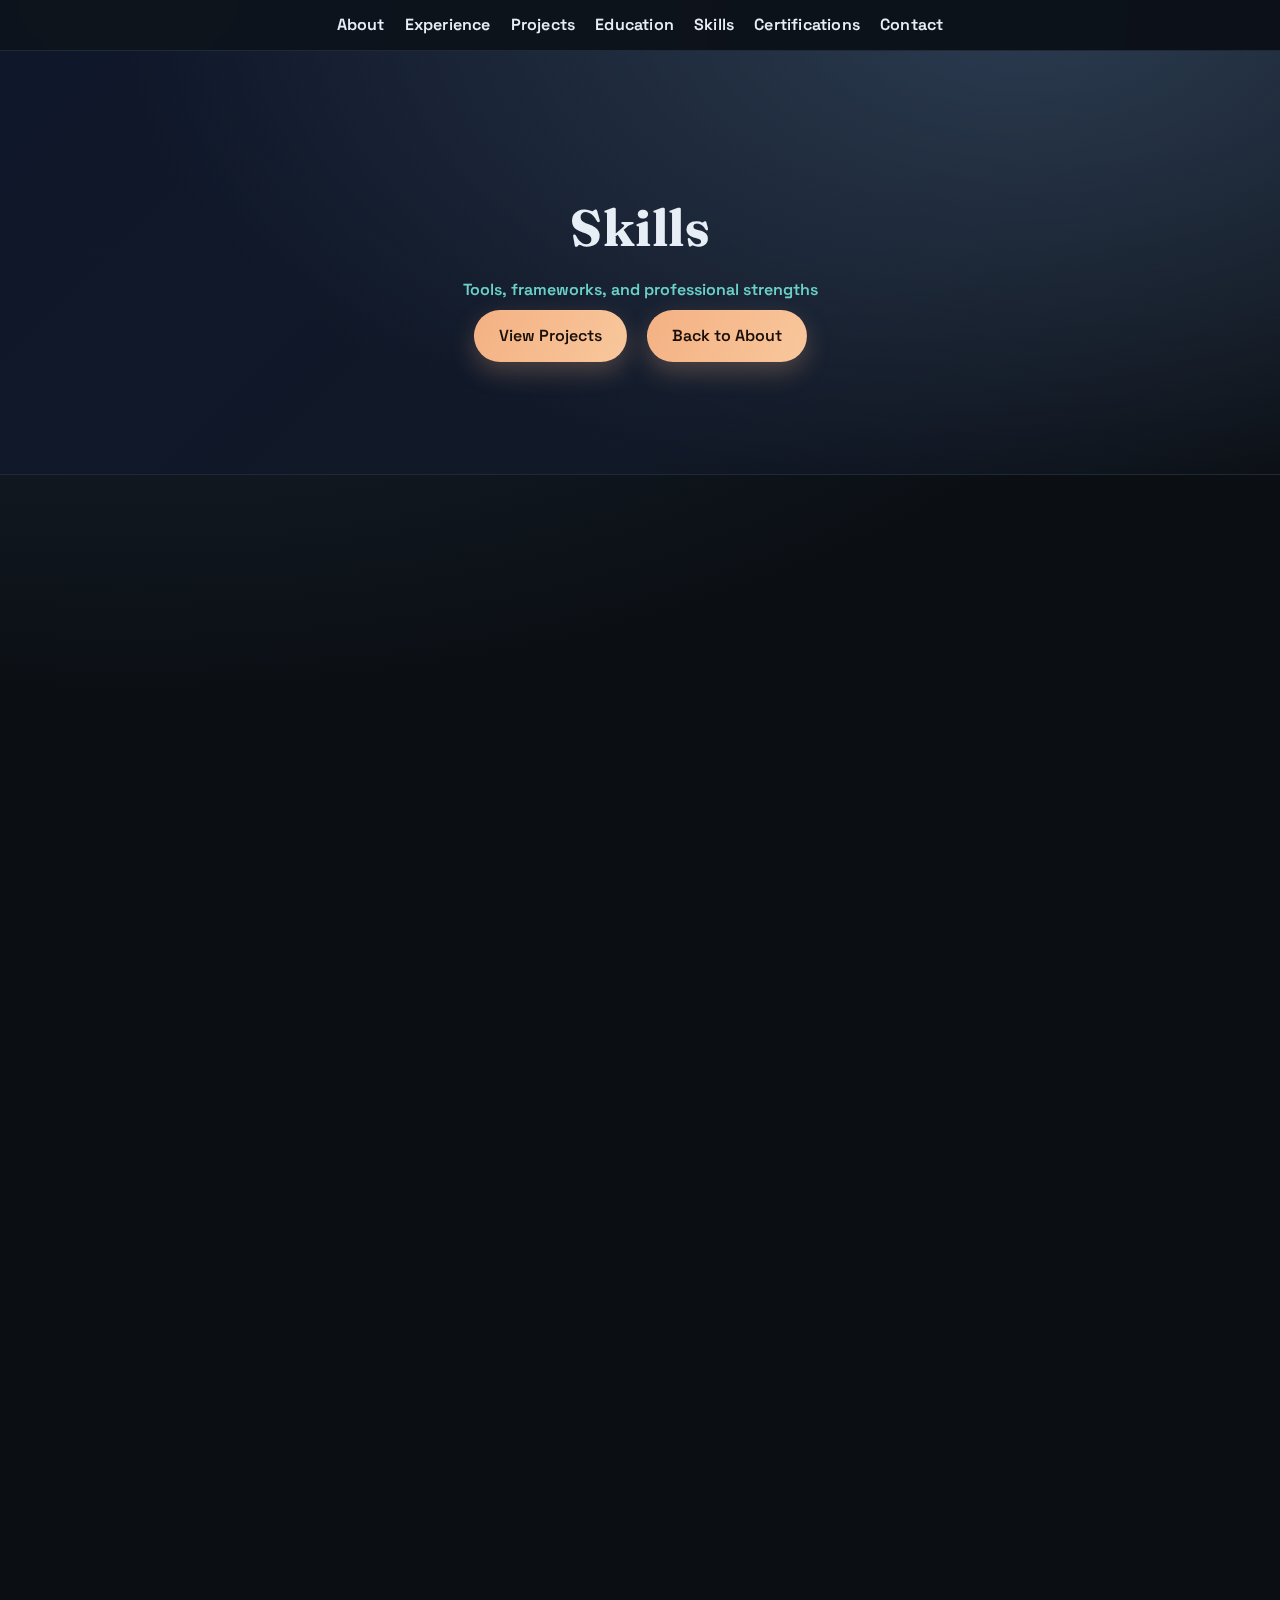
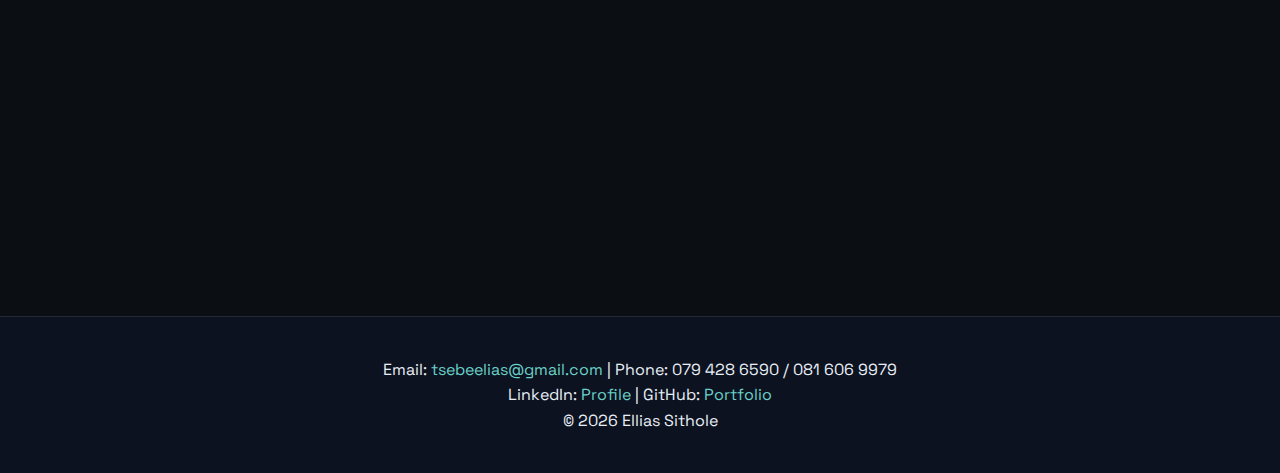
<file: skills.html>
﻿<!DOCTYPE html>
<html lang="en">
<head>
  <meta charset="UTF-8" />
  <meta name="viewport" content="width=device-width, initial-scale=1" />
  <title>Ellias Sithole | Skills</title>
  <link rel="stylesheet" href="style.css" />
  <link rel="stylesheet" href="animations.css" />
  <link
    rel="stylesheet"
    href="https://cdnjs.cloudflare.com/ajax/libs/font-awesome/6.4.0/css/all.min.css"
  />
  <link rel="preconnect" href="https://fonts.googleapis.com" />
  <link rel="preconnect" href="https://fonts.gstatic.com" crossorigin />
  <link
    href="https://fonts.googleapis.com/css2?family=Fraunces:wght@500;700&family=Space+Grotesk:wght@400;600&display=swap"
    rel="stylesheet"
  />
</head>
<body>
  <div class="ambient" aria-hidden="true">
    <span class="blob b1"></span>
    <span class="blob b2"></span>
    <span class="blob b3"></span>
    <span class="grid"></span>
  </div>

  <nav class="navbar">
    <div class="container nav-container">
      <div class="menu-toggle" id="menu-toggle" aria-label="Toggle Menu" role="button" tabindex="0">
        <i class="fas fa-bars"></i>
      </div>
      <ul class="nav-links" id="nav-links">
        <li><a href="index.html">About</a></li>
        <li><a href="experience.html">Experience</a></li>
        <li><a href="projects.html">Projects</a></li>
        <li><a href="education.html">Education</a></li>
        <li><a href="skills.html">Skills</a></li>
        <li><a href="certifications.html">Certifications</a></li>
        <li><a href="contact.html">Contact</a></li>
      </ul>
    </div>
  </nav>

  <header class="hero">
    <div class="container">
      <h1 class="hero-reveal-1">Skills</h1>
      <p class="subtitle hero-reveal-2">Tools, frameworks, and professional strengths</p>
      <div class="buttons hero-reveal-3">
        <a href="projects.html" class="btn">View Projects</a>
        <a href="index.html" class="btn">Back to About</a>
      </div>
    </div>
  </header>

  <section class="container" id="skills">
    <h2 class="reveal"><i class="fas fa-tools"></i> Capabilities & Tools</h2>
    <div class="skills-grid" data-stagger-group="skills">
      <div class="skill-category reveal-item card-reveal">
        <h3><i class="fa-solid fa-code"></i> Programming and Querying</h3>
        <div class="skill-list">
          <span>Python</span><span>SQL (T-SQL)</span><span>JavaScript</span><span>HTML</span><span>CSS</span>
        </div>
      </div>
      <div class="skill-category reveal-item card-reveal">
        <h3><i class="fa-solid fa-chart-column"></i> BI and Analytics</h3>
        <div class="skill-list">
          <span>Power BI</span><span>Power Apps</span><span>Excel</span><span>SSMS</span>
        </div>
      </div>
      <div class="skill-category reveal-item card-reveal">
        <h3><i class="fa-solid fa-brain"></i> Data and Machine Learning</h3>
        <div class="skill-list">
          <span>Pandas</span><span>NumPy</span><span>scikit-learn</span><span>TensorFlow</span>
          <span>Regression and Classification</span><span>Model Evaluation</span>
          <span>NLP Fundamentals</span><span>LLM Fundamentals</span><span>Prompt Engineering</span>
        </div>
      </div>

      <div class="skill-category reveal-item card-reveal">
        <h3><i class="fa-solid fa-gears"></i> Engineering and Tools</h3>
        <div class="skill-list">
          <span>Git</span><span>GitHub</span><span>Docker</span><span>FastAPI</span><span>Streamlit</span><span>GitHub Actions</span>
        </div>
      </div>

      <div class="skill-category reveal-item card-reveal">
        <h3><i class="fa-solid fa-briefcase"></i> Business and Analytical Methods</h3>
        <div class="skill-list">
          <span>Portfolio Optimization</span><span>Risk and Return Analysis</span><span>Volatility Measurement</span>
        </div>
      </div>
      <div class="skill-category reveal-item card-reveal">
        <h3><i class="fa-solid fa-people-group"></i> Soft Skills</h3>
        <div class="skill-list">
          <span>Data Analysis</span><span>Creativity & Innovation</span><span>Quantitative Research</span>
          <span>Adaptability & Flexibility Management</span><span>Customer Engagement</span><span>Problem Solving</span>
          <span>Collaboration</span><span>Work Ethic & Dependability</span>
        </div>
      </div>
    </div>
  </section>

  <section class="container cta" id="cta" data-stagger-group="cta">
    <div class="cta-card reveal-item card-reveal">
      <div>
        <h2>Ready to contribute</h2>
        <p>Looking for a data and analytics role where I can drive impact.</p>
      </div>
    </div>
  </section>

  <footer>
    <p>Email: <a href="mailto:tsebeelias@gmail.com">tsebeelias@gmail.com</a> | Phone: 079 428 6590 / 081 606 9979</p>
    <p>LinkedIn: <a href="https://linkedin.com/in/elias-elijah-sithole-4850b0139/" target="_blank" rel="noopener noreferrer">Profile</a> | GitHub: <a href="https://github.com/BabaKaElijah" target="_blank" rel="noopener noreferrer">Portfolio</a></p>
    <p>&copy; 2026 Ellias Sithole</p>
  </footer>

  <script>
    const toggleBtn = document.getElementById('menu-toggle');
    const navLinks = document.getElementById('nav-links');

    toggleBtn.addEventListener('click', () => {
      navLinks.classList.toggle('show');
    });

  </script>
  <script src="animations.js"></script>
</body>
</html>
</file>
<file: style.css>
/* Base */
* {
  margin: 0;
  padding: 0;
  box-sizing: border-box;
}

:root {
  --bg: #0b0f14;
  --bg-2: #111827;
  --card: #121a25;
  --muted: #9aa4b2;
  --text: #e8eef5;
  --accent: #f4b183;
  --accent-2: #6ad1c8;
  --stroke: #1f2937;
  --shadow: rgba(0, 0, 0, 0.35);
}

html {
  scroll-behavior: smooth;
}

body {
  font-family: "Space Grotesk", "Segoe UI", sans-serif;
  line-height: 1.6;
  color: var(--text);
  background: radial-gradient(1200px 700px at 10% 0%, #1c2a3a, var(--bg));
  min-height: 100vh;
}

.container {
  max-width: 1100px;
  margin: 0 auto;
  padding: 2.5rem 1.5rem;
}

/* Navigation */
.navbar {
  position: sticky;
  top: 0;
  z-index: 1000;
  background: rgba(12, 18, 26, 0.9);
  backdrop-filter: blur(10px);
  border-bottom: 1px solid var(--stroke);
}

.nav-container {
  display: flex;
  align-items: center;
  justify-content: center;
  padding: 0.75rem 1.5rem;
}

.menu-toggle {
  display: none;
  font-size: 1.5rem;
  color: var(--text);
  cursor: pointer;
}

.nav-links {
  list-style: none;
  display: flex;
  gap: 1.25rem;
  flex-wrap: wrap;
}

.nav-links li a {
  color: var(--text);
  text-decoration: none;
  font-weight: 600;
  letter-spacing: 0.2px;
}

.nav-links li a:hover {
  color: var(--accent);
}

a:visited {
  color: inherit !important;
}

/* Hero */
.hero {
  position: relative;
  overflow: hidden;
  padding: 6rem 1.5rem 4rem;
  text-align: center;
  background:
    radial-gradient(900px 500px at 80% -10%, #2b3b4f, transparent),
    linear-gradient(135deg, #0f172a, #111827 60%, #0b0f14);
  border-bottom: 1px solid var(--stroke);
}

/* Tool Stack */
.tool-stack {
  padding: 1.5rem 0;
  background: linear-gradient(120deg, rgba(16, 24, 40, 0.95), rgba(12, 18, 32, 0.95));
  border-bottom: 1px solid var(--stroke);
}

.stack-row {
  display: grid;
  grid-template-columns: repeat(auto-fit, minmax(140px, 1fr));
  gap: 0.75rem;
}

.stack-item {
  display: flex;
  align-items: center;
  gap: 0.6rem;
  justify-content: center;
  padding: 0.7rem 1rem;
  border-radius: 999px;
  background: rgba(106, 209, 200, 0.08);
  border: 1px solid rgba(106, 209, 200, 0.2);
  color: var(--text);
  font-weight: 600;
  animation: floatIn 0.8s ease forwards;
}

.stack-item i {
  color: var(--accent);
}

@keyframes floatIn {
  from {
    opacity: 0;
    transform: translateY(6px);
  }
  to {
    opacity: 1;
    transform: translateY(0);
  }
}

.hero h1 {
  font-family: "Fraunces", "Times New Roman", serif;
  font-size: clamp(2.5rem, 4vw, 3.5rem);
  margin-bottom: 0.5rem;
  letter-spacing: 0.5px;
}

.subtitle {
  color: var(--accent-2);
  font-weight: 600;
  margin-top: 0.5rem;
}

.quote {
  color: var(--muted);
  margin: 1rem auto 1.5rem;
  max-width: 720px;
}

.buttons .btn {
  display: inline-flex;
  align-items: center;
  justify-content: center;
  padding: 0.75rem 1.5rem;
  margin: 0.5rem;
  border-radius: 999px;
  text-decoration: none;
  font-weight: 600;
  background: linear-gradient(120deg, var(--accent), #f8c79c);
  color: #1a0f08;
  border: 1px solid transparent;
  transition: transform 0.2s ease, box-shadow 0.2s ease;
  box-shadow: 0 10px 25px rgba(244, 177, 131, 0.25);
}

.buttons .btn:hover {
  transform: translateY(-2px);
}

/* Sections */
section {
  margin-top: 3.5rem;
  opacity: 0;
  transform: translateY(16px);
  animation: fadeUp 0.8s ease forwards;
}

section:nth-of-type(2) { animation-delay: 0.05s; }
section:nth-of-type(3) { animation-delay: 0.1s; }
section:nth-of-type(4) { animation-delay: 0.15s; }
section:nth-of-type(5) { animation-delay: 0.2s; }
section:nth-of-type(6) { animation-delay: 0.25s; }

h2 {
  font-family: "Fraunces", "Times New Roman", serif;
  font-size: 1.6rem;
  margin-bottom: 1rem;
  padding-bottom: 0.4rem;
  border-bottom: 2px solid var(--stroke);
  display: flex;
  align-items: center;
  gap: 0.5rem;
}

h2 i {
  color: var(--accent);
}

/* Cards and content blocks */
.timeline-item,
.project-card,
.skill-category,
.cert-list li {
  background: var(--card);
  border: 1px solid var(--stroke);
  border-radius: 14px;
  padding: 1rem 1.2rem;
  box-shadow: 0 12px 30px var(--shadow);
}

.timeline-item + .timeline-item {
  margin-top: 1rem;
}

.timeline-item span {
  display: inline-block;
  color: var(--muted);
  font-size: 0.95rem;
  margin: 0.25rem 0 0.5rem;
}

/* Projects */
.project-grid {
  display: grid;
  grid-template-columns: repeat(auto-fit, minmax(250px, 1fr));
  gap: 1.25rem;
}

.project-card h4 {
  margin-bottom: 0.5rem;
  color: var(--accent-2);
}

.project-card a {
  display: inline-block;
  margin-top: 0.75rem;
  padding: 0.5rem 1rem;
  border-radius: 999px;
  background: rgba(106, 209, 200, 0.15);
  color: var(--accent-2);
  text-decoration: none;
  border: 1px solid rgba(106, 209, 200, 0.35);
  transition: background 0.2s ease, color 0.2s ease;
}

.project-card a:hover {
  background: rgba(106, 209, 200, 0.3);
  color: #e7fffb;
}

/* Case Study */
.case-card {
  display: grid;
  grid-template-columns: 1.2fr 0.8fr;
  gap: 1.5rem;
  padding: 1.5rem;
  border-radius: 16px;
  background: var(--card);
  border: 1px solid var(--stroke);
  box-shadow: 0 12px 30px var(--shadow);
}

.case-card + .case-card {
  margin-top: 1.5rem;
}

.case-content p {
  margin-bottom: 0.75rem;
  color: var(--text);
}

.case-media {
  display: grid;
  gap: 0.75rem;
}

.case-media img {
  width: 100%;
  border-radius: 12px;
  border: 1px solid var(--stroke);
  box-shadow: 0 10px 24px var(--shadow);
  transition: transform 0.2s ease, box-shadow 0.2s ease;
}

.case-media a {
  display: block;
}

.case-media a:hover img {
  transform: scale(1.01);
  box-shadow: 0 16px 30px var(--shadow);
}

@media (max-width: 900px) {
  .case-card {
    grid-template-columns: 1fr;
  }
}

.more-projects {
  text-align: center;
  margin-top: 1.5rem;
}

.more-projects a {
  color: var(--accent);
  text-decoration: none;
  font-weight: 600;
}

/* Skills */
.skills-grid {
  display: grid;
  gap: 1.25rem;
  grid-template-columns: repeat(auto-fit, minmax(220px, 1fr));
}

.skill-category h3 {
  color: var(--accent);
  margin-bottom: 0.5rem;
}

.skill-list {
  display: flex;
  flex-wrap: wrap;
  gap: 0.5rem;
}

.skill-list span {
  background: #0c1220;
  border: 1px solid var(--stroke);
  padding: 0.35rem 0.7rem;
  border-radius: 999px;
  font-size: 0.9rem;
  color: var(--text);
}

/* Certifications */
.cert-list {
  list-style: none;
  padding-left: 0;
}

.cert-list li {
  margin-bottom: 0.75rem;
  border-left: 4px solid var(--accent);
}

/* Footer */
footer {
  background: #0c1220;
  border-top: 1px solid var(--stroke);
  text-align: center;
  padding: 2.5rem 1.5rem;
  margin-top: 4rem;
}

footer a {
  color: var(--accent-2);
  text-decoration: none;
}

footer a:hover {
  text-decoration: underline;
}

/* Animations */
@keyframes fadeUp {
  to {
    opacity: 1;
    transform: translateY(0);
  }
}

@media (prefers-reduced-motion: reduce) {
  section {
    animation: none;
    opacity: 1;
    transform: none;
  }
}

/* Responsive */
@media (max-width: 768px) {
  .menu-toggle {
    display: block;
  }

  .nav-links {
    display: none;
    flex-direction: column;
    background-color: #0c1220;
    width: 100%;
    position: absolute;
    top: 60px;
    left: 0;
    padding: 1rem 0;
  }

  .nav-links.show {
    display: flex;
  }

  .nav-links li {
    text-align: center;
    padding: 0.6rem 0;
  }

  .buttons .btn {
    display: block;
    width: 100%;
    margin: 0.5rem 0;
  }
}

a.btn {
  color: #1a0f08 !important;
}

/* CTA */
.cta {
  margin-top: 4rem;
}

.cta-card {
  display: flex;
  flex-wrap: wrap;
  gap: 1.5rem;
  align-items: center;
  justify-content: space-between;
  padding: 1.5rem 2rem;
  border-radius: 18px;
  background: linear-gradient(120deg, rgba(244, 177, 131, 0.1), rgba(106, 209, 200, 0.1));
  border: 1px solid rgba(106, 209, 200, 0.2);
  box-shadow: 0 18px 40px var(--shadow);
}

.cta-card h2 {
  margin-bottom: 0.5rem;
}

.cta-actions {
  display: flex;
  gap: 0.75rem;
  flex-wrap: wrap;
}

.btn-outline {
  background: transparent;
  border: 1px solid var(--accent-2);
  color: var(--accent-2) !important;
  box-shadow: none;
}

.btn-outline:hover {
  background: rgba(106, 209, 200, 0.2);
  color: #e7fffb !important;
}
</file>
<file: animations.css>
﻿:root {
  --reveal-duration: 650ms;
  --reveal-ease: cubic-bezier(0.22, 1, 0.36, 1);
}

.reveal,
.reveal-item,
.hero-reveal-1,
.hero-reveal-2,
.hero-reveal-3 {
  opacity: 0;
  transform: translateY(12px);
  transition: opacity var(--reveal-duration) var(--reveal-ease),
    transform var(--reveal-duration) var(--reveal-ease),
    filter var(--reveal-duration) var(--reveal-ease);
  filter: blur(4px);
}

.reveal.is-visible,
.reveal-item.is-visible,
.hero-reveal-1.is-visible,
.hero-reveal-2.is-visible,
.hero-reveal-3.is-visible {
  opacity: 1;
  transform: translateY(0);
  filter: blur(0);
}

html:not(.js) .reveal,
html:not(.js) .reveal-item,
html:not(.js) .hero-reveal-1,
html:not(.js) .hero-reveal-2,
html:not(.js) .hero-reveal-3 {
  opacity: 1;
  transform: none;
  filter: none;
  transition: none;
}

.reveal-item.card-reveal,
.reveal.card-reveal {
  transform: translateY(12px) scale(0.98);
}

.reveal-item.card-reveal.is-visible,
.reveal.card-reveal.is-visible {
  transform: translateY(0) scale(1);
}

.reveal.will-animate,
.reveal-item.will-animate,
.hero-reveal-1.will-animate,
.hero-reveal-2.will-animate,
.hero-reveal-3.will-animate {
  will-change: opacity, transform;
}

@media (prefers-reduced-motion: reduce) {
  .reveal,
  .reveal-item,
  .hero-reveal-1,
  .hero-reveal-2,
  .hero-reveal-3 {
    opacity: 1;
    transform: none;
    filter: none;
    transition: none;
  }
}
</file>
